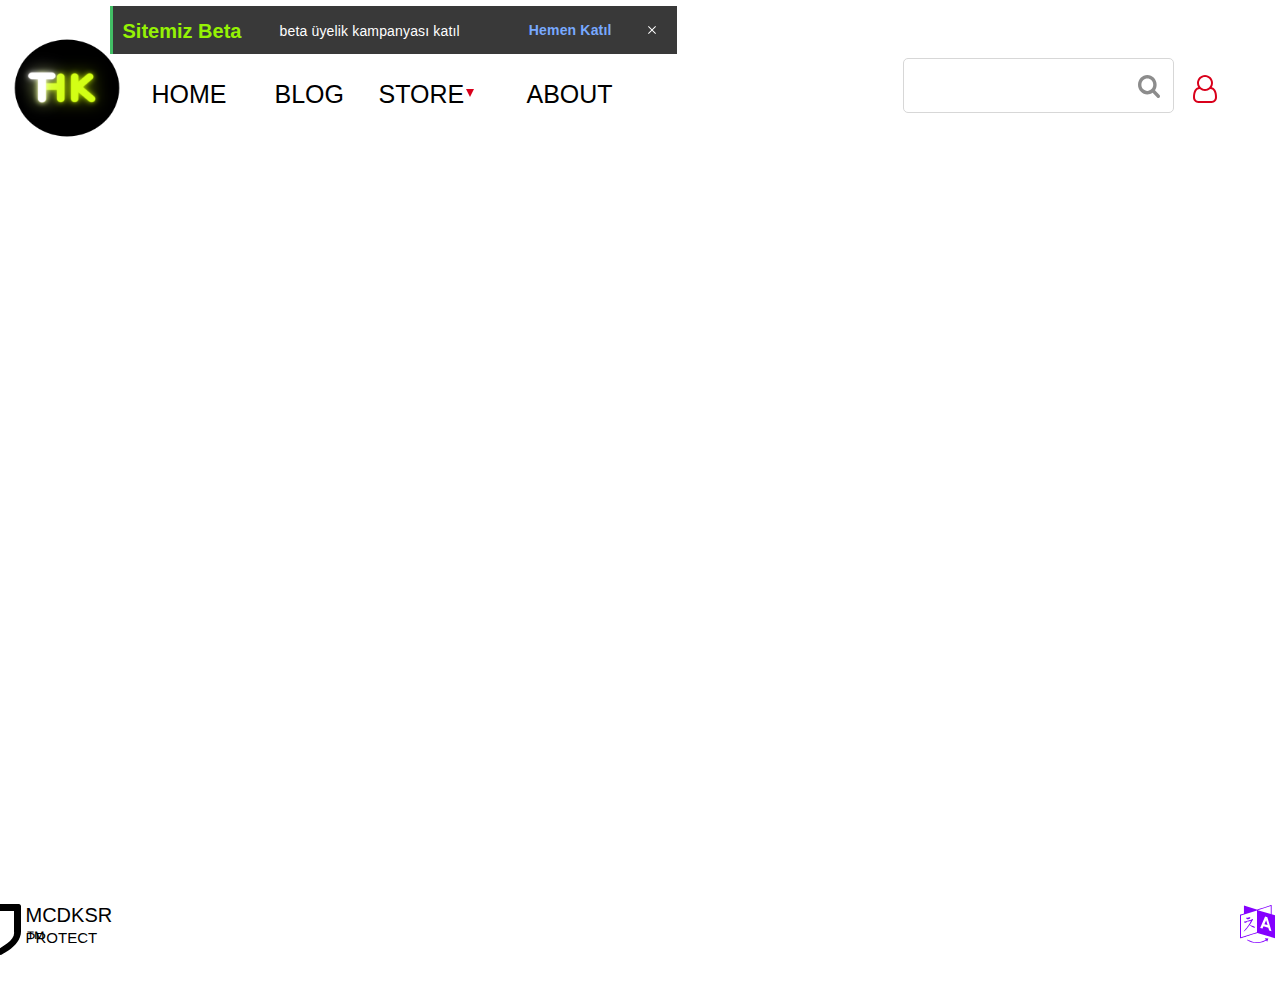
<file: index.html>
<!DOCTYPE html>
<html>
  <title>HomeKsr</title>
  <head>
    <meta http-equiv="X-UA-Compatible" content="IE=edge"/>
    <meta http-equiv="content-type" content="text/html; charset=utf-8"/>
    <link href="resources/css/axure_rp_page.css" type="text/css" rel="stylesheet"/>
    <link href="data/styles.css" type="text/css" rel="stylesheet"/>
    <link href="files/index/styles.css" type="text/css" rel="stylesheet"/>
    <script src="resources/scripts/jquery-3.2.1.min.js"></script>
    <script src="resources/scripts/axure/axQuery.js"></script>
    <script src="resources/scripts/axure/globals.js"></script>
    <script src="resources/scripts/axutils.js"></script>
    <script src="resources/scripts/axure/annotation.js"></script>
    <script src="resources/scripts/axure/axQuery.std.js"></script>
    <script src="resources/scripts/axure/doc.js"></script>
    <script src="resources/scripts/messagecenter.js"></script>
    <script src="resources/scripts/axure/events.js"></script>
    <script src="resources/scripts/axure/recording.js"></script>
    <script src="resources/scripts/axure/action.js"></script>
    <script src="resources/scripts/axure/expr.js"></script>
    <script src="resources/scripts/axure/geometry.js"></script>
    <script src="resources/scripts/axure/flyout.js"></script>
    <script src="resources/scripts/axure/model.js"></script>
    <script src="resources/scripts/axure/repeater.js"></script>
    <script src="resources/scripts/axure/sto.js"></script>
    <script src="resources/scripts/axure/utils.temp.js"></script>
    <script src="resources/scripts/axure/variables.js"></script>
    <script src="resources/scripts/axure/drag.js"></script>
    <script src="resources/scripts/axure/move.js"></script>
    <script src="resources/scripts/axure/visibility.js"></script>
    <script src="resources/scripts/axure/style.js"></script>
    <script src="resources/scripts/axure/adaptive.js"></script>
    <script src="resources/scripts/axure/tree.js"></script>
    <script src="resources/scripts/axure/init.temp.js"></script>
    <script src="resources/scripts/axure/legacy.js"></script>
    <script src="resources/scripts/axure/viewer.js"></script>
    <script src="resources/scripts/axure/math.js"></script>
    <script src="resources/scripts/axure/jquery.nicescroll.min.js"></script>
    <script src="data/document.js"></script>
    <script src="files/index/data.js"></script>
    <script type="text/javascript">
      $axure.utils.getTransparentGifPath = function() { return 'resources/images/transparent.gif'; };
      $axure.utils.getOtherPath = function() { return 'resources/Other.html'; };
      $axure.utils.getReloadPath = function() { return 'resources/reload.html'; };
    </script>
  </head>
  <body>
    <div id="base" class="">

      <!-- Unnamed (Shape) -->
      <div id="u0" class="ax_default shape">
        
        <div id="u0_text" class="text " style="display:none; visibility: hidden">
          <p></p>
        </div>
      </div>

      <!-- Navigation Bar (Group) -->
      <div id="u1" class="ax_default" data-label="Navigation Bar" data-left="-503" data-top="0" data-width="1389" data-height="955">

        <!-- Menu Bar (Rectangle) -->
        <div id="u2" class="ax_default shape" data-label="Menu Bar">
          <div id="u2_div" class=""></div>
          <div id="u2_text" class="text " style="display:none; visibility: hidden">
            <p></p>
          </div>
        </div>

        <!-- Logo (Image) -->
        <div id="u3" class="ax_default _mage1" data-label="Logo">
          <img id="u3_img" class="img " src="images/index/logo_u3.png"/>
          <div id="u3_text" class="text " style="display:none; visibility: hidden">
            <p></p>
          </div>
        </div>

        <!-- Unnamed (Rectangle) -->
        <div id="u4" class="ax_default heading_3">
          <div id="u4_div" class=""></div>
          <div id="u4_text" class="text ">
            <p><span>HOME</span></p>
          </div>
        </div>

        <!-- Unnamed (Rectangle) -->
        <div id="u5" class="ax_default heading_3">
          <div id="u5_div" class=""></div>
          <div id="u5_text" class="text ">
            <p><span>BLOG</span></p>
          </div>
        </div>

        <!-- Dropdown Menu Item (Group) -->
        <div id="u6" class="ax_default" data-label="Dropdown Menu Item" data-left="-96" data-top="80" data-width="130" data-height="27">

          <!-- Menu Carat (Triangle) -->
          <div id="u7" class="ax_default flow_shape" data-label="Menu Carat">
            <img id="u7_img" class="img " src="images/index/menu_carat_u7.svg"/>
            <div id="u7_text" class="text " style="display:none; visibility: hidden">
              <p></p>
            </div>
          </div>

          <!-- Unnamed (Rectangle) -->
          <div id="u8" class="ax_default heading_3">
            <div id="u8_div" class=""></div>
            <div id="u8_text" class="text ">
              <p><span>STORE&nbsp; </span></p>
            </div>
          </div>

          <!-- Sub Menu (Dynamic Panel) -->
          <div id="u9" class="ax_default ax_default_hidden" data-label="Sub Menu" style="display:none; visibility: hidden">
            <div id="u9_state0" class="panel_state" data-label="State1" style="">
              <div id="u9_state0_content" class="panel_state_content">

                <!-- Unnamed (Rectangle) -->
                <div id="u10" class="ax_default heading_3">
                  <div id="u10_div" class=""></div>
                  <div id="u10_text" class="text ">
                    <p><span>İTEM 5</span></p>
                  </div>
                </div>

                <!-- Unnamed (Rectangle) -->
                <div id="u11" class="ax_default heading_3">
                  <div id="u11_div" class=""></div>
                  <div id="u11_text" class="text ">
                    <p><span>İtem 4</span></p>
                  </div>
                </div>

                <!-- Unnamed (Rectangle) -->
                <div id="u12" class="ax_default heading_3">
                  <div id="u12_div" class=""></div>
                  <div id="u12_text" class="text ">
                    <p><span>İTEM 3</span></p>
                  </div>
                </div>

                <!-- Unnamed (Rectangle) -->
                <div id="u13" class="ax_default heading_3">
                  <div id="u13_div" class=""></div>
                  <div id="u13_text" class="text ">
                    <p><span>İTEM 2</span></p>
                  </div>
                </div>

                <!-- Unnamed (Rectangle) -->
                <div id="u14" class="ax_default heading_3">
                  <div id="u14_div" class=""></div>
                  <div id="u14_text" class="text ">
                    <p><span>iTEM</span></p>
                  </div>
                </div>
              </div>
            </div>
          </div>

          <!-- Transtle (Dynamic Panel) -->
          <div id="u15" class="ax_default ax_default_hidden" data-label="Transtle" style="display:none; visibility: hidden">
            <div id="u15_state0" class="panel_state" data-label="State1" style="">
              <div id="u15_state0_content" class="panel_state_content">

                <!-- Unnamed (Image) -->
                <div id="u16" class="ax_default _mage">
                  <img id="u16_img" class="img " src="images/index/u16.png"/>
                  <div id="u16_text" class="text " style="display:none; visibility: hidden">
                    <p></p>
                  </div>
                </div>

                <!-- Unnamed (Rectangle) -->
                <div id="u17" class="ax_default heading_1">
                  <div id="u17_div" class=""></div>
                  <div id="u17_text" class="text ">
                    <p><span>TR</span></p>
                  </div>
                </div>
              </div>
            </div>
          </div>
        </div>

        <!-- Unnamed (Rectangle) -->
        <div id="u18" class="ax_default heading_3">
          <div id="u18_div" class=""></div>
          <div id="u18_text" class="text ">
            <p><span>ABOUT</span></p>
          </div>
        </div>

        <!-- Unnamed (Rectangle) -->
        <div id="u19" class="ax_default heading_3">
          <div id="u19_div" class=""></div>
          <div id="u19_text" class="text ">
            <p><span>MCDKSR ™</span></p>
          </div>
        </div>

        <!-- Search Input (Text Field) -->
        <div id="u20" class="ax_default text_field" data-label="Search Input">
          <div id="u20_div" class=""></div>
          <input id="u20_input" type="text" value="" class="u20_input"/>
        </div>

        <!-- Search Icon (Shape) -->
        <div id="u21" class="ax_default _con" data-label="Search Icon">
          <img id="u21_img" class="img " src="images/index/search__con_u21.svg"/>
          <div id="u21_text" class="text " style="display:none; visibility: hidden">
            <p></p>
          </div>
        </div>

        <!-- Account Icon (Shape) -->
        <div id="u22" class="ax_default _con" data-label="Account Icon">
          <img id="u22_img" class="img " src="images/index/account__con_u22.svg"/>
          <div id="u22_text" class="text " style="display:none; visibility: hidden">
            <p></p>
          </div>
        </div>

        <!-- Unnamed (Vertical Line) -->
        <div id="u23" class="ax_default line">
          <img id="u23_img" class="img " src="images/index/u23.svg"/>
          <div id="u23_text" class="text " style="display:none; visibility: hidden">
            <p></p>
          </div>
        </div>

        <!-- Unnamed (Vertical Line) -->
        <div id="u24" class="ax_default line">
          <img id="u24_img" class="img " src="images/index/u23.svg"/>
          <div id="u24_text" class="text " style="display:none; visibility: hidden">
            <p></p>
          </div>
        </div>

        <!-- Unnamed (Rectangle) -->
        <div id="u25" class="ax_default label">
          <div id="u25_div" class=""></div>
          <div id="u25_text" class="text ">
            <p><span>Info</span></p>
          </div>
        </div>

        <!-- Unnamed (Shape) -->
        <div id="u26" class="ax_default _con">
          <img id="u26_img" class="img " src="images/index/u26.svg"/>
          <div id="u26_text" class="text " style="display:none; visibility: hidden">
            <p></p>
          </div>
        </div>

        <!-- Unnamed (Rectangle) -->
        <div id="u27" class="ax_default heading_3">
          <div id="u27_div" class=""></div>
          <div id="u27_text" class="text ">
            <p><span>PROTECT</span></p>
          </div>
        </div>

        <!-- Transtle (Shape) -->
        <div id="u28" class="ax_default _con" data-label="Transtle">
          <img id="u28_img" class="img " src="images/index/transtle_u28.svg"/>
          <div id="u28_text" class="text " style="display:none; visibility: hidden">
            <p></p>
          </div>
        </div>

        <!-- İSİMSİZ (Rectangle) -->
        <div id="u29" class="ax_default heading_1" data-label="İSİMSİZ">
          <div id="u29_div" class=""></div>
          <div id="u29_text" class="text ">
            <p></p><p></p>
          </div>
        </div>
      </div>

      <!-- succes (Group) -->
      <div id="u30" class="ax_default" data-label="succes" data-left="-365" data-top="6" data-width="567" data-height="48">

        <!-- background (Rectangle) -->
        <div id="u31" class="ax_default c_notif_bg_suc_hc" data-label="background">
          <div id="u31_div" class=""></div>
          <div id="u31_text" class="text " style="display:none; visibility: hidden">
            <p></p>
          </div>
        </div>

        <!-- Unnamed (m spacing-04 12px) -->

        <!-- Unnamed (Rectangle) -->
        <div id="u33" class="ax_default c_spacer_num_sm">
          <div id="u33_div" class=""></div>
          <div id="u33_text" class="text ">
            <p><span>12</span></p>
          </div>
        </div>
        <div id="u32" style="display:none; visibility:hidden;"></div>

        <!-- btn close (m btn close notif HC) -->

        <!-- btn close (Group) -->
        <div id="u35" class="ax_default" data-label="btn close" data-left="153" data-top="6" data-width="48" data-height="48">

          <!-- button shape (Rectangle) -->
          <div id="u36" class="ax_default c_spacer" data-label="button shape">
            <div id="u36_div" class=""></div>
            <div id="u36_text" class="text " style="display:none; visibility: hidden">
              <p></p>
            </div>
          </div>

          <!-- icon (Group) -->
          <div id="u37" class="ax_default" data-label="icon" data-left="169" data-top="22" data-width="16" data-height="16">

            <!-- icon size (Rectangle) -->
            <div id="u38" class="ax_default c_spacer" data-label="icon size">
              <div id="u38_div" class=""></div>
              <div id="u38_text" class="text " style="display:none; visibility: hidden">
                <p></p>
              </div>
            </div>

            <!-- icon path (Shape) -->
            <div id="u39" class="ax_default c__inverse-01" data-label="icon path">
              <img id="u39_img" class="img " src="images/index/icon_path_u39.svg"/>
              <div id="u39_text" class="text " style="display:none; visibility: hidden">
                <p></p>
              </div>
            </div>
          </div>
        </div>
        <div id="u34" style="display:none; visibility:hidden;"></div>

        <!-- btn action (Rectangle) -->
        <div id="u40" class="ax_default c_btn_notif_hc" data-label="btn action">
          <img id="u40_img" class="img " src="images/index/btn_action_u40.svg"/>
          <div id="u40_text" class="text ">
            <p><span>Hemen Katıl</span></p>
          </div>
        </div>

        <!-- subtitle (Rectangle) -->
        <div id="u41" class="ax_default c_notif_subtitle_hc" data-label="subtitle">
          <div id="u41_div" class=""></div>
          <div id="u41_text" class="text ">
            <p><span>beta üyelik kampanyası katıl</span></p>
          </div>
        </div>

        <!-- title (Rectangle) -->
        <div id="u42" class="ax_default c_notif_title_hc" data-label="title">
          <div id="u42_div" class=""></div>
          <div id="u42_text" class="text ">
            <p><span style="color:#95F204;">Sitemiz Beta</span><span> </span></p>
          </div>
        </div>
      </div>
    </div>
    <style>
      body{
        overflow-x: hidden;
      }
       
    </style>
    <script src="resources/scripts/axure/ios.js"></script>
  </body>
</html>
</file>
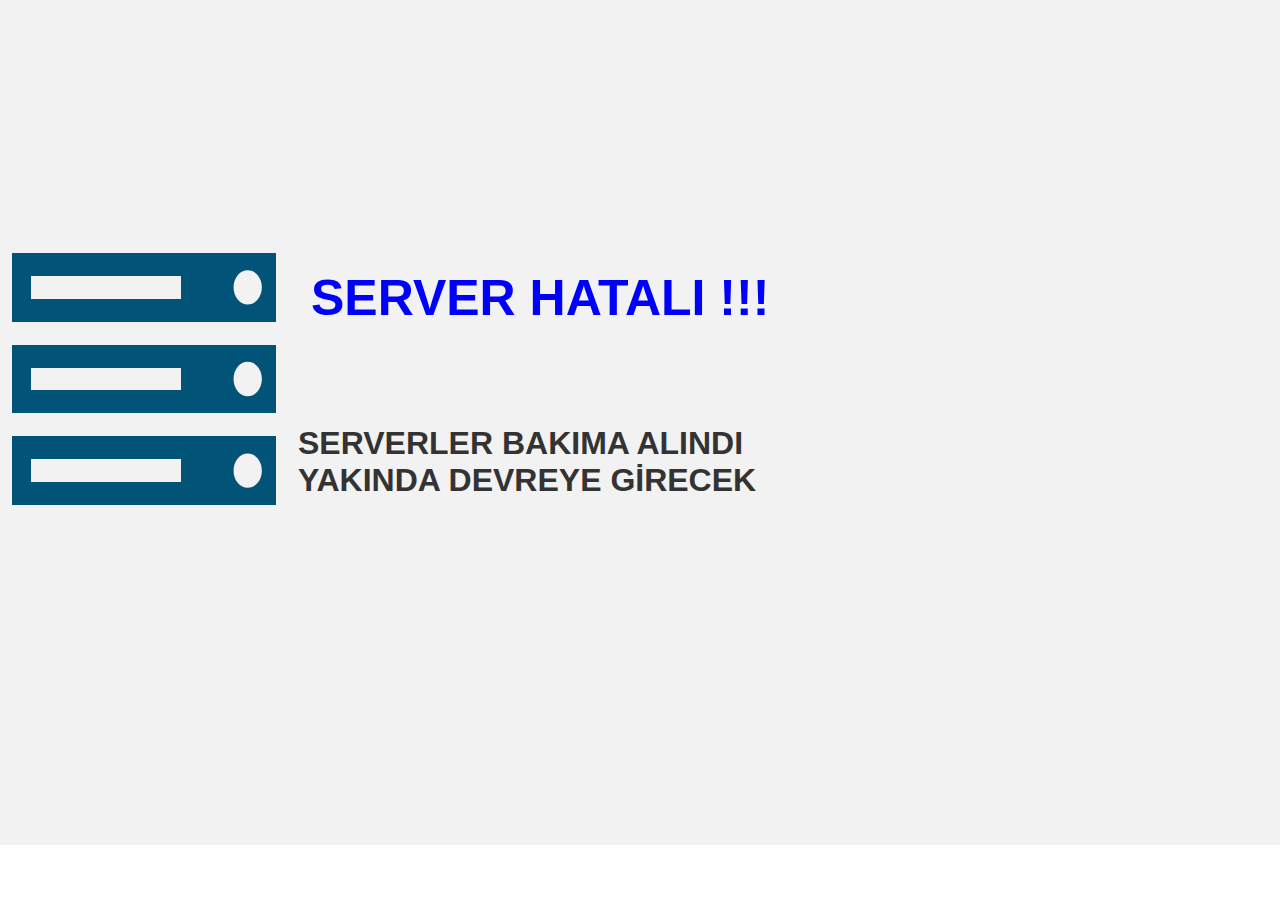
<file: beta.html>
﻿<!DOCTYPE html>
<html>
  <head>
    <title>beta</title>
    <meta http-equiv="X-UA-Compatible" content="IE=edge"/>
    <meta http-equiv="content-type" content="text/html; charset=utf-8"/>
    <link href="resources/css/axure_rp_page.css" type="text/css" rel="stylesheet"/>
    <link href="data/styles.css" type="text/css" rel="stylesheet"/>
    <link href="files/beta/styles.css" type="text/css" rel="stylesheet"/>
    <script src="resources/scripts/jquery-3.2.1.min.js"></script>
    <script src="resources/scripts/axure/axQuery.js"></script>
    <script src="resources/scripts/axure/globals.js"></script>
    <script src="resources/scripts/axutils.js"></script>
    <script src="resources/scripts/axure/annotation.js"></script>
    <script src="resources/scripts/axure/axQuery.std.js"></script>
    <script src="resources/scripts/axure/doc.js"></script>
    <script src="resources/scripts/messagecenter.js"></script>
    <script src="resources/scripts/axure/events.js"></script>
    <script src="resources/scripts/axure/recording.js"></script>
    <script src="resources/scripts/axure/action.js"></script>
    <script src="resources/scripts/axure/expr.js"></script>
    <script src="resources/scripts/axure/geometry.js"></script>
    <script src="resources/scripts/axure/flyout.js"></script>
    <script src="resources/scripts/axure/model.js"></script>
    <script src="resources/scripts/axure/repeater.js"></script>
    <script src="resources/scripts/axure/sto.js"></script>
    <script src="resources/scripts/axure/utils.temp.js"></script>
    <script src="resources/scripts/axure/variables.js"></script>
    <script src="resources/scripts/axure/drag.js"></script>
    <script src="resources/scripts/axure/move.js"></script>
    <script src="resources/scripts/axure/visibility.js"></script>
    <script src="resources/scripts/axure/style.js"></script>
    <script src="resources/scripts/axure/adaptive.js"></script>
    <script src="resources/scripts/axure/tree.js"></script>
    <script src="resources/scripts/axure/init.temp.js"></script>
    <script src="resources/scripts/axure/legacy.js"></script>
    <script src="resources/scripts/axure/viewer.js"></script>
    <script src="resources/scripts/axure/math.js"></script>
    <script src="resources/scripts/axure/jquery.nicescroll.min.js"></script>
    <script src="data/document.js"></script>
    <script src="files/beta/data.js"></script>
    <script type="text/javascript">
      $axure.utils.getTransparentGifPath = function() { return 'resources/images/transparent.gif'; };
      $axure.utils.getOtherPath = function() { return 'resources/Other.html'; };
      $axure.utils.getReloadPath = function() { return 'resources/reload.html'; };
    </script>
  </head>
  <body>
    <div id="base" class="">

      <!-- Unnamed (Rectangle) -->
      <div id="u0" class="ax_default box_2">
        <div id="u0_div" class=""></div>
        <div id="u0_text" class="text " style="display:none; visibility: hidden">
          <p></p>
        </div>
      </div>

      <!-- Unnamed (Shape) -->
      <div id="u1" class="ax_default _con">
        <img id="u1_img" class="img " src="images/beta/u1.svg"/>
        <div id="u1_text" class="text " style="display:none; visibility: hidden">
          <p></p>
        </div>
      </div>

      <!-- Unnamed (Rectangle) -->
      <div id="u2" class="ax_default heading_1">
        <div id="u2_div" class=""></div>
        <div id="u2_text" class="text ">
          <p><span>SERVER HATALI !!!</span></p>
        </div>
      </div>

      <!-- Unnamed (Rectangle) -->
      <div id="u3" class="ax_default heading_1">
        <div id="u3_div" class=""></div>
        <div id="u3_text" class="text ">
          <p><span>SERVERLER BAKIMA ALINDI</span></p><p><span>YAKINDA DEVREYE GİRECEK</span></p><p><span><br></span></p>
        </div>
      </div>
    </div>
    <script src="resources/scripts/axure/ios.js"></script>
  </body>
</html>
</file>
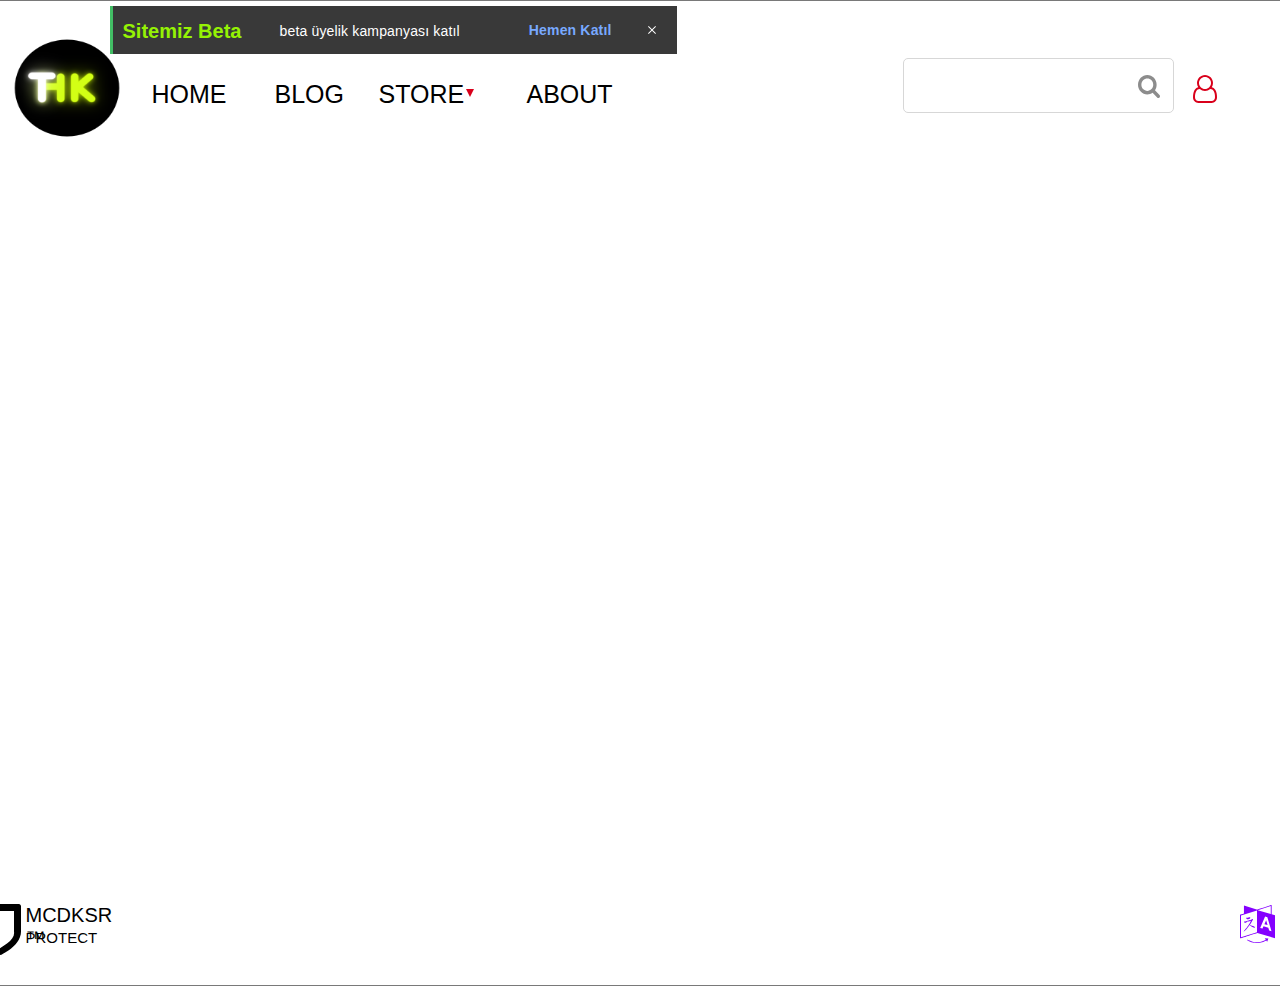
<file: indesx.html>
<!DOCTYPE html>
<html>
  <head>
    <title>index</title>
    <meta http-equiv="X-UA-Compatible" content="IE=edge"/>
    <meta http-equiv="content-type" content="text/html; charset=utf-8"/>
    <link href="resources/css/axure_rp_page.css" type="text/css" rel="stylesheet"/>
    <link href="data/styles.css" type="text/css" rel="stylesheet"/>
    <link href="files/index/styles.css" type="text/css" rel="stylesheet"/>
    <script src="resources/scripts/jquery-3.2.1.min.js"></script>
    <script src="resources/scripts/axure/axQuery.js"></script>
    <script src="resources/scripts/axure/globals.js"></script>
    <script src="resources/scripts/axutils.js"></script>
    <script src="resources/scripts/axure/annotation.js"></script>
    <script src="resources/scripts/axure/axQuery.std.js"></script>
    <script src="resources/scripts/axure/doc.js"></script>
    <script src="resources/scripts/messagecenter.js"></script>
    <script src="resources/scripts/axure/events.js"></script>
    <script src="resources/scripts/axure/recording.js"></script>
    <script src="resources/scripts/axure/action.js"></script>
    <script src="resources/scripts/axure/expr.js"></script>
    <script src="resources/scripts/axure/geometry.js"></script>
    <script src="resources/scripts/axure/flyout.js"></script>
    <script src="resources/scripts/axure/model.js"></script>
    <script src="resources/scripts/axure/repeater.js"></script>
    <script src="resources/scripts/axure/sto.js"></script>
    <script src="resources/scripts/axure/utils.temp.js"></script>
    <script src="resources/scripts/axure/variables.js"></script>
    <script src="resources/scripts/axure/drag.js"></script>
    <script src="resources/scripts/axure/move.js"></script>
    <script src="resources/scripts/axure/visibility.js"></script>
    <script src="resources/scripts/axure/style.js"></script>
    <script src="resources/scripts/axure/adaptive.js"></script>
    <script src="resources/scripts/axure/tree.js"></script>
    <script src="resources/scripts/axure/init.temp.js"></script>
    <script src="resources/scripts/axure/legacy.js"></script>
    <script src="resources/scripts/axure/viewer.js"></script>
    <script src="resources/scripts/axure/math.js"></script>
    <script src="resources/scripts/axure/jquery.nicescroll.min.js"></script>
    <script src="data/document.js"></script>
    <script src="files/index/data.js"></script>
    <script type="text/javascript">
      $axure.utils.getTransparentGifPath = function() { return 'resources/images/transparent.gif'; };
      $axure.utils.getOtherPath = function() { return 'resources/Other.html'; };
      $axure.utils.getReloadPath = function() { return 'resources/reload.html'; };
    </script>
  </head>
  <body>
    <div id="base" class="">

      <!-- Unnamed (Shape) -->
      <div id="u0" class="ax_default shape">
        <img id="u0_img" class="img " src="images/index/u0.svg"/>
        <div id="u0_text" class="text " style="display:none; visibility: hidden">
          <p></p>
        </div>
      </div>

      <!-- Navigation Bar (Group) -->
      <div id="u1" class="ax_default" data-label="Navigation Bar" data-left="-503" data-top="0" data-width="1389" data-height="955">

        <!-- Menu Bar (Rectangle) -->
        <div id="u2" class="ax_default shape" data-label="Menu Bar">
          <div id="u2_div" class=""></div>
          <div id="u2_text" class="text " style="display:none; visibility: hidden">
            <p></p>
          </div>
        </div>

        <!-- Logo (Image) -->
        <div id="u3" class="ax_default _mage1" data-label="Logo">
          <img id="u3_img" class="img " src="images/index/logo_u3.png"/>
          <div id="u3_text" class="text " style="display:none; visibility: hidden">
            <p></p>
          </div>
        </div>

        <!-- Unnamed (Rectangle) -->
        <div id="u4" class="ax_default heading_3">
          <div id="u4_div" class=""></div>
          <div id="u4_text" class="text ">
            <p><span>HOME</span></p>
          </div>
        </div>

        <!-- Unnamed (Rectangle) -->
        <div id="u5" class="ax_default heading_3">
          <div id="u5_div" class=""></div>
          <div id="u5_text" class="text ">
            <p><span>BLOG</span></p>
          </div>
        </div>

        <!-- Dropdown Menu Item (Group) -->
        <div id="u6" class="ax_default" data-label="Dropdown Menu Item" data-left="-96" data-top="80" data-width="130" data-height="27">

          <!-- Menu Carat (Triangle) -->
          <div id="u7" class="ax_default flow_shape" data-label="Menu Carat">
            <img id="u7_img" class="img " src="images/index/menu_carat_u7.svg"/>
            <div id="u7_text" class="text " style="display:none; visibility: hidden">
              <p></p>
            </div>
          </div>

          <!-- Unnamed (Rectangle) -->
          <div id="u8" class="ax_default heading_3">
            <div id="u8_div" class=""></div>
            <div id="u8_text" class="text ">
              <p><span>STORE&nbsp; </span></p>
            </div>
          </div>

          <!-- Sub Menu (Dynamic Panel) -->
          <div id="u9" class="ax_default ax_default_hidden" data-label="Sub Menu" style="display:none; visibility: hidden">
            <div id="u9_state0" class="panel_state" data-label="State1" style="">
              <div id="u9_state0_content" class="panel_state_content">

                <!-- Unnamed (Rectangle) -->
                <div id="u10" class="ax_default heading_3">
                  <div id="u10_div" class=""></div>
                  <div id="u10_text" class="text ">
                    <p><span>İTEM 5</span></p>
                  </div>
                </div>

                <!-- Unnamed (Rectangle) -->
                <div id="u11" class="ax_default heading_3">
                  <div id="u11_div" class=""></div>
                  <div id="u11_text" class="text ">
                    <p><span>İtem 4</span></p>
                  </div>
                </div>

                <!-- Unnamed (Rectangle) -->
                <div id="u12" class="ax_default heading_3">
                  <div id="u12_div" class=""></div>
                  <div id="u12_text" class="text ">
                    <p><span>İTEM 3</span></p>
                  </div>
                </div>

                <!-- Unnamed (Rectangle) -->
                <div id="u13" class="ax_default heading_3">
                  <div id="u13_div" class=""></div>
                  <div id="u13_text" class="text ">
                    <p><span>İTEM 2</span></p>
                  </div>
                </div>

                <!-- Unnamed (Rectangle) -->
                <div id="u14" class="ax_default heading_3">
                  <div id="u14_div" class=""></div>
                  <div id="u14_text" class="text ">
                    <p><span>iTEM</span></p>
                  </div>
                </div>
              </div>
            </div>
          </div>

          <!-- Transtle (Dynamic Panel) -->
          <div id="u15" class="ax_default ax_default_hidden" data-label="Transtle" style="display:none; visibility: hidden">
            <div id="u15_state0" class="panel_state" data-label="State1" style="">
              <div id="u15_state0_content" class="panel_state_content">

                <!-- Unnamed (Image) -->
                <div id="u16" class="ax_default _mage">
                  <img id="u16_img" class="img " src="images/index/u16.png"/>
                  <div id="u16_text" class="text " style="display:none; visibility: hidden">
                    <p></p>
                  </div>
                </div>

                <!-- Unnamed (Rectangle) -->
                <div id="u17" class="ax_default heading_1">
                  <div id="u17_div" class=""></div>
                  <div id="u17_text" class="text ">
                    <p><span>TR</span></p>
                  </div>
                </div>
              </div>
            </div>
          </div>
        </div>

        <!-- Unnamed (Rectangle) -->
        <div id="u18" class="ax_default heading_3">
          <div id="u18_div" class=""></div>
          <div id="u18_text" class="text ">
            <p><span>ABOUT</span></p>
          </div>
        </div>

        <!-- Unnamed (Rectangle) -->
        <div id="u19" class="ax_default heading_3">
          <div id="u19_div" class=""></div>
          <div id="u19_text" class="text ">
            <p><span>MCDKSR ™</span></p>
          </div>
        </div>

        <!-- Search Input (Text Field) -->
        <div id="u20" class="ax_default text_field" data-label="Search Input">
          <div id="u20_div" class=""></div>
          <input id="u20_input" type="text" value="" class="u20_input"/>
        </div>

        <!-- Search Icon (Shape) -->
        <div id="u21" class="ax_default _con" data-label="Search Icon">
          <img id="u21_img" class="img " src="images/index/search__con_u21.svg"/>
          <div id="u21_text" class="text " style="display:none; visibility: hidden">
            <p></p>
          </div>
        </div>

        <!-- Account Icon (Shape) -->
        <div id="u22" class="ax_default _con" data-label="Account Icon">
          <img id="u22_img" class="img " src="images/index/account__con_u22.svg"/>
          <div id="u22_text" class="text " style="display:none; visibility: hidden">
            <p></p>
          </div>
        </div>

        <!-- Unnamed (Vertical Line) -->
        <div id="u23" class="ax_default line">
          <img id="u23_img" class="img " src="images/index/u23.svg"/>
          <div id="u23_text" class="text " style="display:none; visibility: hidden">
            <p></p>
          </div>
        </div>

        <!-- Unnamed (Vertical Line) -->
        <div id="u24" class="ax_default line">
          <img id="u24_img" class="img " src="images/index/u23.svg"/>
          <div id="u24_text" class="text " style="display:none; visibility: hidden">
            <p></p>
          </div>
        </div>

        <!-- Unnamed (Rectangle) -->
        <div id="u25" class="ax_default label">
          <div id="u25_div" class=""></div>
          <div id="u25_text" class="text ">
            <p><span>Info</span></p>
          </div>
        </div>

        <!-- Unnamed (Shape) -->
        <div id="u26" class="ax_default _con">
          <img id="u26_img" class="img " src="images/index/u26.svg"/>
          <div id="u26_text" class="text " style="display:none; visibility: hidden">
            <p></p>
          </div>
        </div>

        <!-- Unnamed (Rectangle) -->
        <div id="u27" class="ax_default heading_3">
          <div id="u27_div" class=""></div>
          <div id="u27_text" class="text ">
            <p><span>PROTECT</span></p>
          </div>
        </div>

        <!-- Transtle (Shape) -->
        <div id="u28" class="ax_default _con" data-label="Transtle">
          <img id="u28_img" class="img " src="images/index/transtle_u28.svg"/>
          <div id="u28_text" class="text " style="display:none; visibility: hidden">
            <p></p>
          </div>
        </div>

        <!-- İSİMSİZ (Rectangle) -->
        <div id="u29" class="ax_default heading_1" data-label="İSİMSİZ">
          <div id="u29_div" class=""></div>
          <div id="u29_text" class="text ">
            <p></p><p></p>
          </div>
        </div>
      </div>

      <!-- succes (Group) -->
      <div id="u30" class="ax_default" data-label="succes" data-left="-365" data-top="6" data-width="567" data-height="48">

        <!-- background (Rectangle) -->
        <div id="u31" class="ax_default c_notif_bg_suc_hc" data-label="background">
          <div id="u31_div" class=""></div>
          <div id="u31_text" class="text " style="display:none; visibility: hidden">
            <p></p>
          </div>
        </div>

        <!-- Unnamed (m spacing-04 12px) -->

        <!-- Unnamed (Rectangle) -->
        <div id="u33" class="ax_default c_spacer_num_sm">
          <div id="u33_div" class=""></div>
          <div id="u33_text" class="text ">
            <p><span>12</span></p>
          </div>
        </div>
        <div id="u32" style="display:none; visibility:hidden;"></div>

        <!-- btn close (m btn close notif HC) -->

        <!-- btn close (Group) -->
        <div id="u35" class="ax_default" data-label="btn close" data-left="153" data-top="6" data-width="48" data-height="48">

          <!-- button shape (Rectangle) -->
          <div id="u36" class="ax_default c_spacer" data-label="button shape">
            <div id="u36_div" class=""></div>
            <div id="u36_text" class="text " style="display:none; visibility: hidden">
              <p></p>
            </div>
          </div>

          <!-- icon (Group) -->
          <div id="u37" class="ax_default" data-label="icon" data-left="169" data-top="22" data-width="16" data-height="16">

            <!-- icon size (Rectangle) -->
            <div id="u38" class="ax_default c_spacer" data-label="icon size">
              <div id="u38_div" class=""></div>
              <div id="u38_text" class="text " style="display:none; visibility: hidden">
                <p></p>
              </div>
            </div>

            <!-- icon path (Shape) -->
            <div id="u39" class="ax_default c__inverse-01" data-label="icon path">
              <img id="u39_img" class="img " src="images/index/icon_path_u39.svg"/>
              <div id="u39_text" class="text " style="display:none; visibility: hidden">
                <p></p>
              </div>
            </div>
          </div>
        </div>
        <div id="u34" style="display:none; visibility:hidden;"></div>

        <!-- btn action (Rectangle) -->
        <div id="u40" class="ax_default c_btn_notif_hc" data-label="btn action">
          <img id="u40_img" class="img " src="images/index/btn_action_u40.svg"/>
          <div id="u40_text" class="text ">
            <p><span>Hemen Katıl</span></p>
          </div>
        </div>

        <!-- subtitle (Rectangle) -->
        <div id="u41" class="ax_default c_notif_subtitle_hc" data-label="subtitle">
          <div id="u41_div" class=""></div>
          <div id="u41_text" class="text ">
            <p><span>beta üyelik kampanyası katıl</span></p>
          </div>
        </div>

        <!-- title (Rectangle) -->
        <div id="u42" class="ax_default c_notif_title_hc" data-label="title">
          <div id="u42_div" class=""></div>
          <div id="u42_text" class="text ">
            <p><span style="color:#95F204;">Sitemiz Beta</span><span> </span></p>
          </div>
        </div>
      </div>
    </div>
    <style>
      body{
        overflow-x: hidden;
      }
       
    </style>
    <script src="resources/scripts/axure/ios.js"></script>
  </body>
</html>
</file>
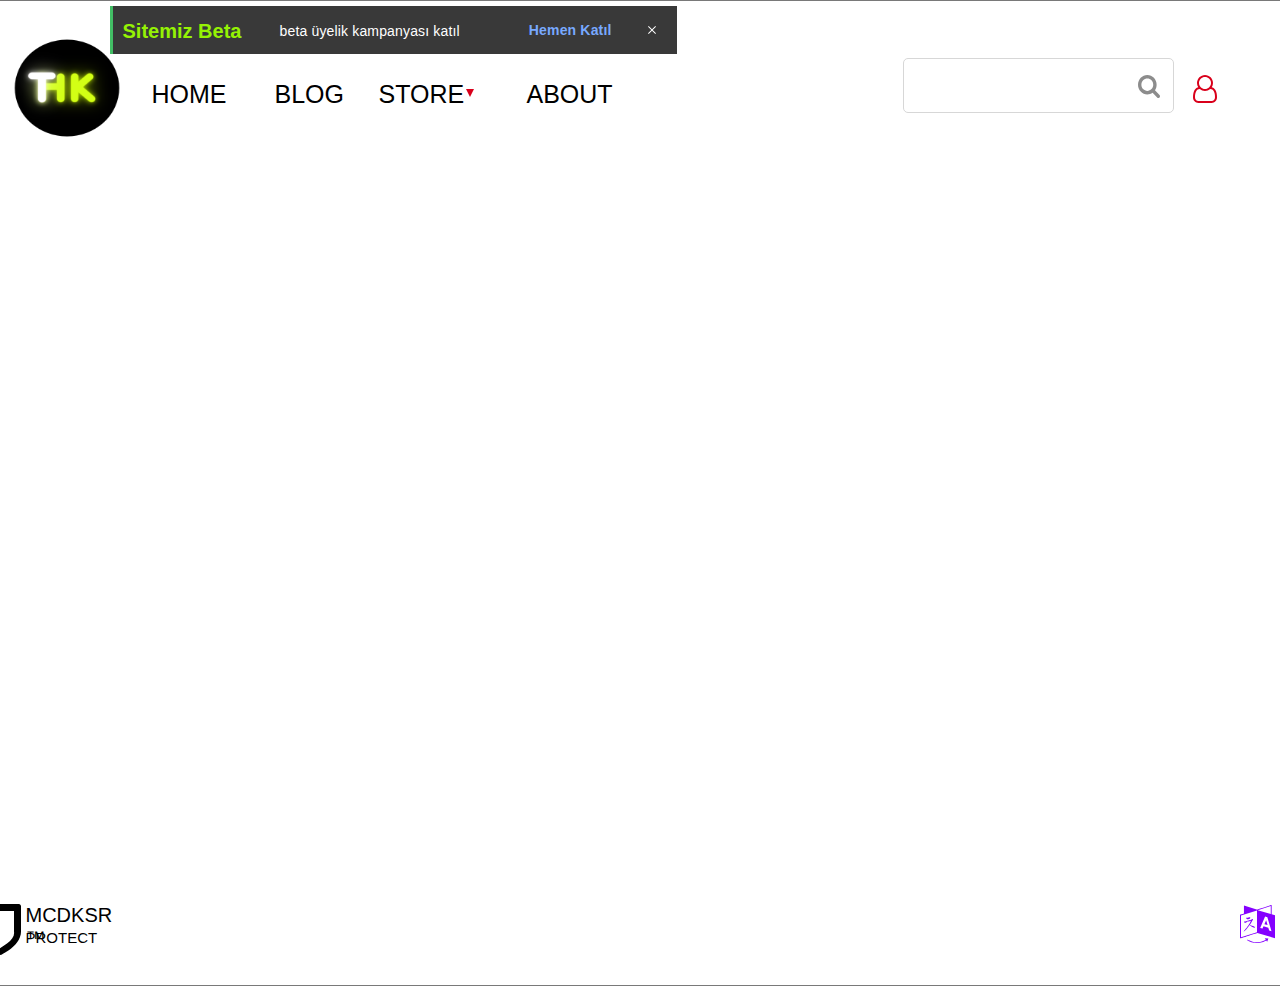
<file: indeWSx.html>
<!DOCTYPE html>
<html>
  <head>
    <title>HOMEKSR</title>
    <meta http-equiv="X-UA-Compatible" content="IE=edge"/>
    <meta http-equiv="content-type" content="text/html; charset=utf-8"/>
    <link href="resources/css/axure_rp_page.css" type="text/css" rel="stylesheet"/>
    <link href="data/styles.css" type="text/css" rel="stylesheet"/>
    <link href="files/index/styles.css" type="text/css" rel="stylesheet"/>
    <script src="resources/scripts/jquery-3.2.1.min.js"></script>
    <script src="resources/scripts/axure/axQuery.js"></script>
    <script src="resources/scripts/axure/globals.js"></script>
    <script src="resources/scripts/axutils.js"></script>
    <script src="resources/scripts/axure/annotation.js"></script>
    <script src="resources/scripts/axure/axQuery.std.js"></script>
    <script src="resources/scripts/axure/doc.js"></script>
    <script src="resources/scripts/messagecenter.js"></script>
    <script src="resources/scripts/axure/events.js"></script>
    <script src="resources/scripts/axure/recording.js"></script>
    <script src="resources/scripts/axure/action.js"></script>
    <script src="resources/scripts/axure/expr.js"></script>
    <script src="resources/scripts/axure/geometry.js"></script>
    <script src="resources/scripts/axure/flyout.js"></script>
    <script src="resources/scripts/axure/model.js"></script>
    <script src="resources/scripts/axure/repeater.js"></script>
    <script src="resources/scripts/axure/sto.js"></script>
    <script src="resources/scripts/axure/utils.temp.js"></script>
    <script src="resources/scripts/axure/variables.js"></script>
    <script src="resources/scripts/axure/drag.js"></script>
    <script src="resources/scripts/axure/move.js"></script>
    <script src="resources/scripts/axure/visibility.js"></script>
    <script src="resources/scripts/axure/style.js"></script>
    <script src="resources/scripts/axure/adaptive.js"></script>
    <script src="resources/scripts/axure/tree.js"></script>
    <script src="resources/scripts/axure/init.temp.js"></script>
    <script src="resources/scripts/axure/legacy.js"></script>
    <script src="resources/scripts/axure/viewer.js"></script>
    <script src="resources/scripts/axure/math.js"></script>
    <script src="resources/scripts/axure/jquery.nicescroll.min.js"></script>
    <script src="data/document.js"></script>
    <script src="files/index/data.js"></script>
    <script type="text/javascript">
      $axure.utils.getTransparentGifPath = function() { return 'resources/images/transparent.gif'; };
      $axure.utils.getOtherPath = function() { return 'resources/Other.html'; };
      $axure.utils.getReloadPath = function() { return 'resources/reload.html'; };
    </script>
  </head>
  <body>
    <div id="base" class="">

      <!-- Unnamed (Shape) -->
      <div id="u0" class="ax_default shape">
        <img id="u0_img" class="img " src="images/index/u0.svg"/>
        <div id="u0_text" class="text " style="display:none; visibility: hidden">
          <p></p>
        </div>
      </div>

      <!-- Navigation Bar (Group) -->
      <div id="u1" class="ax_default" data-label="Navigation Bar" data-left="-503" data-top="0" data-width="1389" data-height="955">

        <!-- Menu Bar (Rectangle) -->
        <div id="u2" class="ax_default shape" data-label="Menu Bar">
          <div id="u2_div" class=""></div>
          <div id="u2_text" class="text " style="display:none; visibility: hidden">
            <p></p>
          </div>
        </div>

        <!-- Logo (Image) -->
        <div id="u3" class="ax_default _mage1" data-label="Logo">
          <img id="u3_img" class="img " src="images/index/logo_u3.png"/>
          <div id="u3_text" class="text " style="display:none; visibility: hidden">
            <p></p>
          </div>
        </div>

        <!-- Unnamed (Rectangle) -->
        <div id="u4" class="ax_default heading_3">
          <div id="u4_div" class=""></div>
          <div id="u4_text" class="text ">
            <p><span>HOME</span></p>
          </div>
        </div>

        <!-- Unnamed (Rectangle) -->
        <div id="u5" class="ax_default heading_3">
          <div id="u5_div" class=""></div>
          <div id="u5_text" class="text ">
            <p><span>BLOG</span></p>
          </div>
        </div>

        <!-- Dropdown Menu Item (Group) -->
        <div id="u6" class="ax_default" data-label="Dropdown Menu Item" data-left="-96" data-top="80" data-width="130" data-height="27">

          <!-- Menu Carat (Triangle) -->
          <div id="u7" class="ax_default flow_shape" data-label="Menu Carat">
            <img id="u7_img" class="img " src="images/index/menu_carat_u7.svg"/>
            <div id="u7_text" class="text " style="display:none; visibility: hidden">
              <p></p>
            </div>
          </div>

          <!-- Unnamed (Rectangle) -->
          <div id="u8" class="ax_default heading_3">
            <div id="u8_div" class=""></div>
            <div id="u8_text" class="text ">
              <p><span>STORE&nbsp; </span></p>
            </div>
          </div>

          <!-- Sub Menu (Dynamic Panel) -->
          <div id="u9" class="ax_default ax_default_hidden" data-label="Sub Menu" style="display:none; visibility: hidden">
            <div id="u9_state0" class="panel_state" data-label="State1" style="">
              <div id="u9_state0_content" class="panel_state_content">

                <!-- Unnamed (Rectangle) -->
                <div id="u10" class="ax_default heading_3">
                  <div id="u10_div" class=""></div>
                  <div id="u10_text" class="text ">
                    <p><span>İTEM 5</span></p>
                  </div>
                </div>

                <!-- Unnamed (Rectangle) -->
                <div id="u11" class="ax_default heading_3">
                  <div id="u11_div" class=""></div>
                  <div id="u11_text" class="text ">
                    <p><span>İtem 4</span></p>
                  </div>
                </div>

                <!-- Unnamed (Rectangle) -->
                <div id="u12" class="ax_default heading_3">
                  <div id="u12_div" class=""></div>
                  <div id="u12_text" class="text ">
                    <p><span>İTEM 3</span></p>
                  </div>
                </div>

                <!-- Unnamed (Rectangle) -->
                <div id="u13" class="ax_default heading_3">
                  <div id="u13_div" class=""></div>
                  <div id="u13_text" class="text ">
                    <p><span>İTEM 2</span></p>
                  </div>
                </div>

                <!-- Unnamed (Rectangle) -->
                <div id="u14" class="ax_default heading_3">
                  <div id="u14_div" class=""></div>
                  <div id="u14_text" class="text ">
                    <p><span>iTEM</span></p>
                  </div>
                </div>
              </div>
            </div>
          </div>

          <!-- Transtle (Dynamic Panel) -->
          <div id="u15" class="ax_default ax_default_hidden" data-label="Transtle" style="display:none; visibility: hidden">
            <div id="u15_state0" class="panel_state" data-label="State1" style="">
              <div id="u15_state0_content" class="panel_state_content">

                <!-- Unnamed (Image) -->
                <div id="u16" class="ax_default _mage">
                  <img id="u16_img" class="img " src="images/index/u16.png"/>
                  <div id="u16_text" class="text " style="display:none; visibility: hidden">
                    <p></p>
                  </div>
                </div>

                <!-- Unnamed (Rectangle) -->
                <div id="u17" class="ax_default heading_1">
                  <div id="u17_div" class=""></div>
                  <div id="u17_text" class="text ">
                    <p><span>TR</span></p>
                  </div>
                </div>
              </div>
            </div>
          </div>
        </div>

        <!-- Unnamed (Rectangle) -->
        <div id="u18" class="ax_default heading_3">
          <div id="u18_div" class=""></div>
          <div id="u18_text" class="text ">
            <p><span>ABOUT</span></p>
          </div>
        </div>

        <!-- Unnamed (Rectangle) -->
        <div id="u19" class="ax_default heading_3">
          <div id="u19_div" class=""></div>
          <div id="u19_text" class="text ">
            <p><span>MCDKSR ™</span></p>
          </div>
        </div>

        <!-- Search Input (Text Field) -->
        <div id="u20" class="ax_default text_field" data-label="Search Input">
          <div id="u20_div" class=""></div>
          <input id="u20_input" type="text" value="" class="u20_input"/>
        </div>

        <!-- Search Icon (Shape) -->
        <div id="u21" class="ax_default _con" data-label="Search Icon">
          <img id="u21_img" class="img " src="images/index/search__con_u21.svg"/>
          <div id="u21_text" class="text " style="display:none; visibility: hidden">
            <p></p>
          </div>
        </div>

        <!-- Account Icon (Shape) -->
        <div id="u22" class="ax_default _con" data-label="Account Icon">
          <img id="u22_img" class="img " src="images/index/account__con_u22.svg"/>
          <div id="u22_text" class="text " style="display:none; visibility: hidden">
            <p></p>
          </div>
        </div>

        <!-- Unnamed (Vertical Line) -->
        <div id="u23" class="ax_default line">
          <img id="u23_img" class="img " src="images/index/u23.svg"/>
          <div id="u23_text" class="text " style="display:none; visibility: hidden">
            <p></p>
          </div>
        </div>

        <!-- Unnamed (Vertical Line) -->
        <div id="u24" class="ax_default line">
          <img id="u24_img" class="img " src="images/index/u23.svg"/>
          <div id="u24_text" class="text " style="display:none; visibility: hidden">
            <p></p>
          </div>
        </div>

        <!-- Unnamed (Rectangle) -->
        <div id="u25" class="ax_default label">
          <div id="u25_div" class=""></div>
          <div id="u25_text" class="text ">
            <p><span>Info</span></p>
          </div>
        </div>

        <!-- Unnamed (Shape) -->
        <div id="u26" class="ax_default _con">
          <img id="u26_img" class="img " src="images/index/u26.svg"/>
          <div id="u26_text" class="text " style="display:none; visibility: hidden">
            <p></p>
          </div>
        </div>

        <!-- Unnamed (Rectangle) -->
        <div id="u27" class="ax_default heading_3">
          <div id="u27_div" class=""></div>
          <div id="u27_text" class="text ">
            <p><span>PROTECT</span></p>
          </div>
        </div>

        <!-- Transtle (Shape) -->
        <div id="u28" class="ax_default _con" data-label="Transtle">
          <img id="u28_img" class="img " src="images/index/transtle_u28.svg"/>
          <div id="u28_text" class="text " style="display:none; visibility: hidden">
            <p></p>
          </div>
        </div>

        <!-- İSİMSİZ (Rectangle) -->
        <div id="u29" class="ax_default heading_1" data-label="İSİMSİZ">
          <div id="u29_div" class=""></div>
          <div id="u29_text" class="text ">
            <p></p><p></p>
          </div>
        </div>
      </div>

      <!-- succes (Group) -->
      <div id="u30" class="ax_default" data-label="succes" data-left="-365" data-top="6" data-width="567" data-height="48">

        <!-- background (Rectangle) -->
        <div id="u31" class="ax_default c_notif_bg_suc_hc" data-label="background">
          <div id="u31_div" class=""></div>
          <div id="u31_text" class="text " style="display:none; visibility: hidden">
            <p></p>
          </div>
        </div>

        <!-- Unnamed (m spacing-04 12px) -->

        <!-- Unnamed (Rectangle) -->
        <div id="u33" class="ax_default c_spacer_num_sm">
          <div id="u33_div" class=""></div>
          <div id="u33_text" class="text ">
            <p><span>12</span></p>
          </div>
        </div>
        <div id="u32" style="display:none; visibility:hidden;"></div>

        <!-- btn close (m btn close notif HC) -->

        <!-- btn close (Group) -->
        <div id="u35" class="ax_default" data-label="btn close" data-left="153" data-top="6" data-width="48" data-height="48">

          <!-- button shape (Rectangle) -->
          <div id="u36" class="ax_default c_spacer" data-label="button shape">
            <div id="u36_div" class=""></div>
            <div id="u36_text" class="text " style="display:none; visibility: hidden">
              <p></p>
            </div>
          </div>

          <!-- icon (Group) -->
          <div id="u37" class="ax_default" data-label="icon" data-left="169" data-top="22" data-width="16" data-height="16">

            <!-- icon size (Rectangle) -->
            <div id="u38" class="ax_default c_spacer" data-label="icon size">
              <div id="u38_div" class=""></div>
              <div id="u38_text" class="text " style="display:none; visibility: hidden">
                <p></p>
              </div>
            </div>

            <!-- icon path (Shape) -->
            <div id="u39" class="ax_default c__inverse-01" data-label="icon path">
              <img id="u39_img" class="img " src="images/index/icon_path_u39.svg"/>
              <div id="u39_text" class="text " style="display:none; visibility: hidden">
                <p></p>
              </div>
            </div>
          </div>
        </div>
        <div id="u34" style="display:none; visibility:hidden;"></div>

        <!-- btn action (Rectangle) -->
        <div id="u40" class="ax_default c_btn_notif_hc" data-label="btn action">
          <img id="u40_img" class="img " src="images/index/btn_action_u40.svg"/>
          <div id="u40_text" class="text ">
            <p><span>Hemen Katıl</span></p>
          </div>
        </div>

        <!-- subtitle (Rectangle) -->
        <div id="u41" class="ax_default c_notif_subtitle_hc" data-label="subtitle">
          <div id="u41_div" class=""></div>
          <div id="u41_text" class="text ">
            <p><span>beta üyelik kampanyası katıl</span></p>
          </div>
        </div>

        <!-- title (Rectangle) -->
        <div id="u42" class="ax_default c_notif_title_hc" data-label="title">
          <div id="u42_div" class=""></div>
          <div id="u42_text" class="text ">
            <p><span style="color:#95F204;">Sitemiz Beta</span><span> </span></p>
          </div>
        </div>
      </div>
    </div>
    <style>
      body{
        overflow-x: hidden;
      }
       
    </style>
    <script src="resources/scripts/axure/ios.js"></script>
  </body>
</html>
</file>
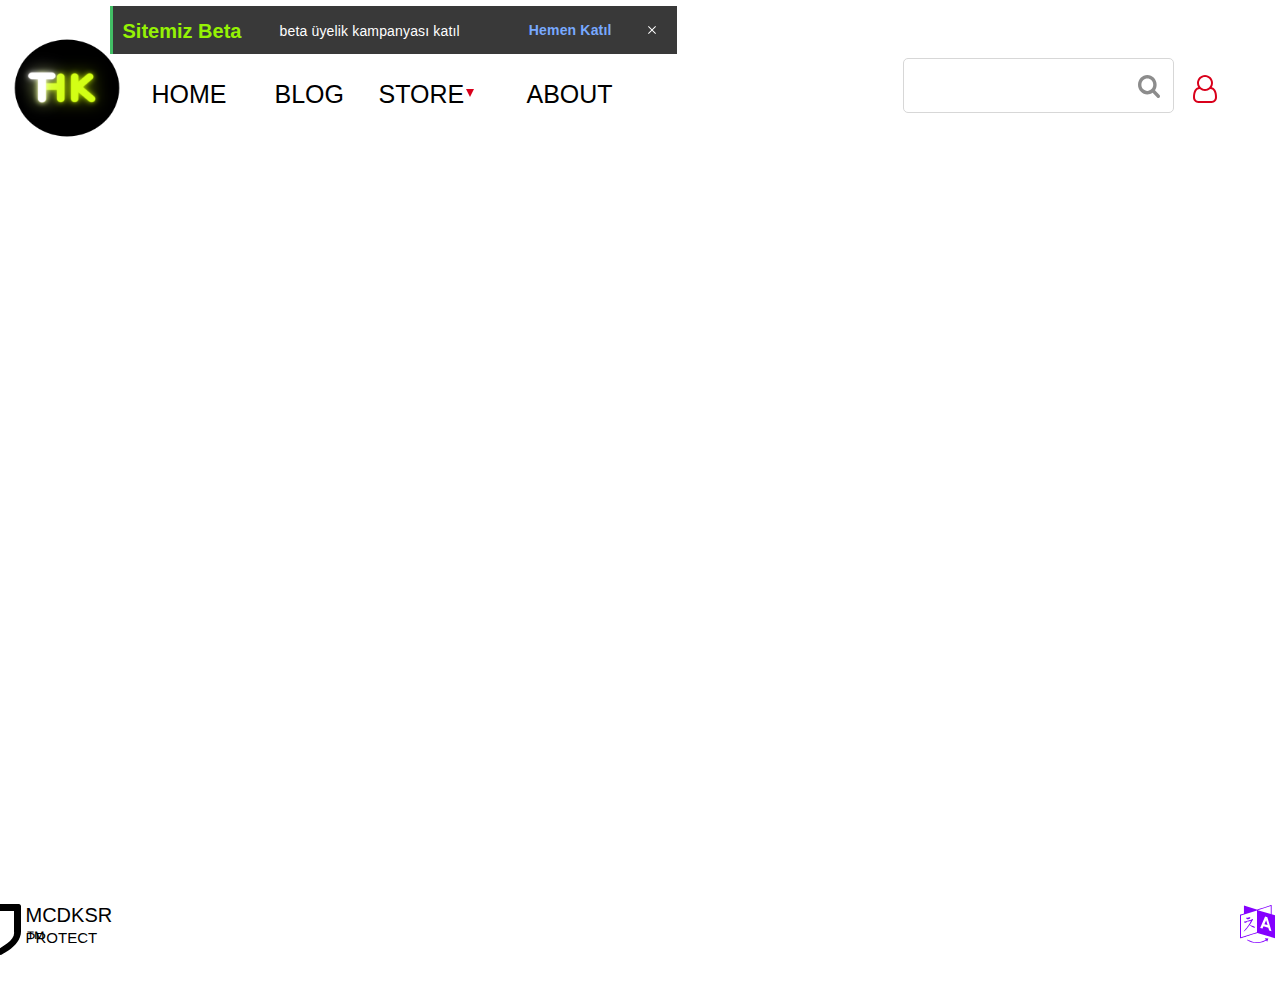
<file: resources/reload.html>
﻿<html>
	<head>
		<title></title>
	</head>
	<body>
	
	<script language="javascript">
	function getUrl() {
      var query = window.location.hash.substring(1);
      var vars = query.split("&&&");
      for (var i=0;i<vars.length;i++) {
        var url = vars[i];
        return decodeURI(url).replace("html%23","html#");
      } 
    }

    var rel = '../';
    var url = getUrl();
    if (url.indexOf(":") > 0 && url.indexOf(":") < 10) rel = '';
	self.location.href = rel + url;
	</script>
	
	</body>
</html>
</file>
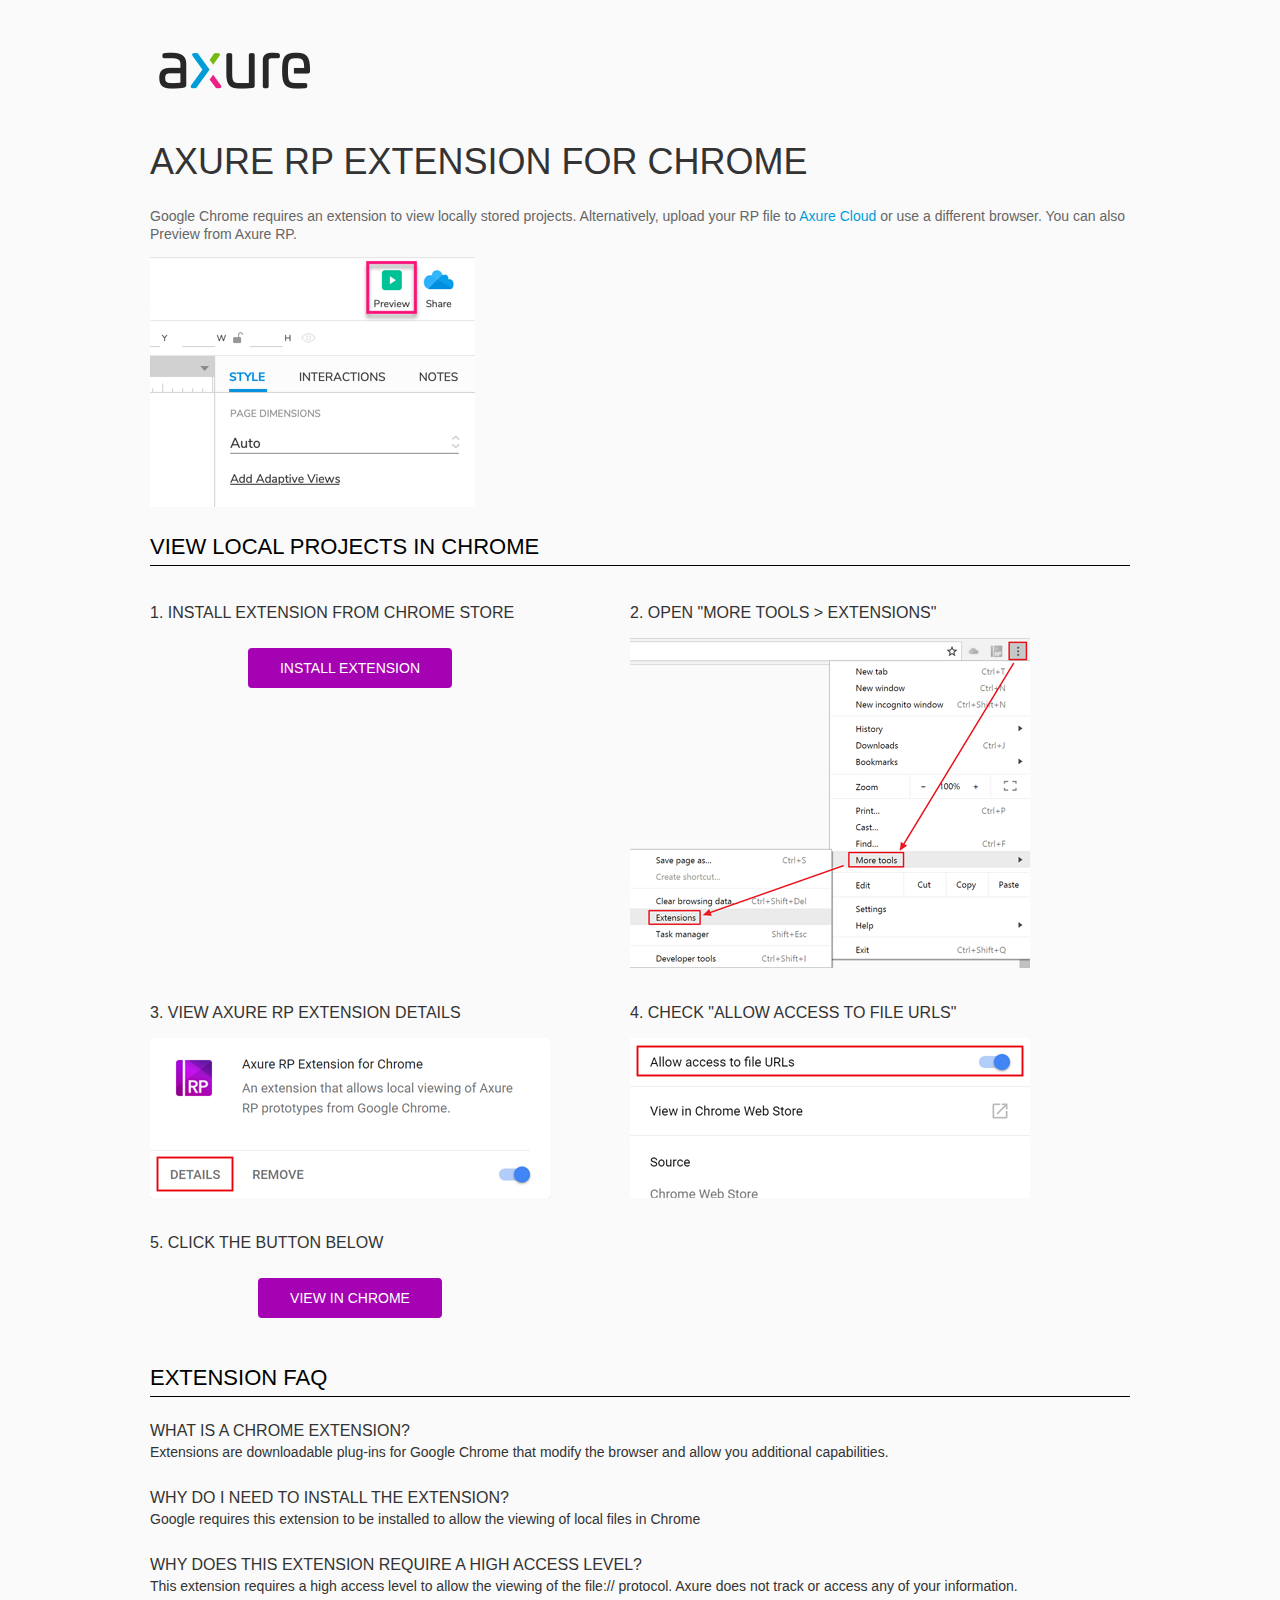
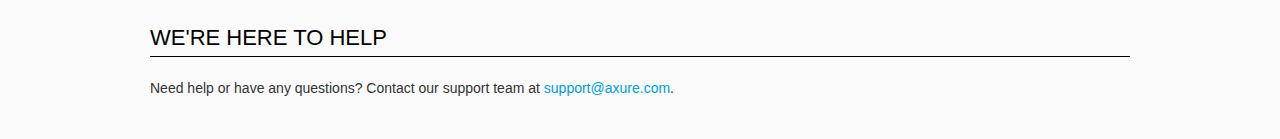
<file: resources/chrome/chrome.html>
<html>
<head>
    <title>Install the Axure RP Chrome Extension</title>
    <style type="text/css">
        *
        {
            font-family: NunitoSans, Helvetica, Arial, sans-serif;
        }
        body
        {
            text-align: center;
            background-color: #fafafa;
        }
        p
        {
            font-size: 14px;
            line-height: 18px;
            color: #333333;
        }
        div.container
        {
            width: 980px;
            margin-left: auto;
            margin-right: auto;
            text-align: left;
        }
        a
        {
            text-decoration: none;
            color: #009dda;
        }
        .button
        {
            background: #A502B3;
            font: normal 16px Arial, sans-serif;
            color: #FFFFFF;
            padding: 10px 30px 10px 30px;
            border: 2px solid #A502B3;
            display: inline-block;
            margin-top: 10px;
            text-transform: uppercase;
            font-size: 14px;
	    border-radius: 4px;
        }
        a:hover.button
        {
            border: 2px solid #A502B3;
	    color: #A502B3;
	    background-color: #FFFFFF;
        }
        div.left
        {
            width: 400px;
            float: left;
            margin-right: 80px;
        }
        div.right
        {
            width: 400px;
            float: left;
        }
        div.buttonContainer
        {
            text-align: center;
        }
        h1
        {
            font-size: 36px;
            color: #333333;
            line-height: 50px;
            margin-bottom: 20px;
            font-weight: normal;
        }
        h2
        {
            font-size: 24px;
            font-weight: normal;
            color: #08639C;
            text-align: center;
        }
        h3
        {
            font-size: 16px;
            color: #333333;
            font-weight: normal;
	    text-transform: uppercase;
        }
        .heading
        {
            border-bottom: 1px solid black;
	    height: 36px;
            line-height: 36px;
            font-size: 22px;
            color: #000000;

        }
        span.faq
        {
            font-size: 16px;
	    line-height: 24px;
            font-weight: normal;
	    text-transform: uppercase;
            color: #333333;
            display: block;
        }
    </style>
</head>
<body>
    <div class="container">
        <br />
        <br />
        <img src="axure_logo.png" alt="axure" />
        <br />
	<br />
        <h1>
            AXURE RP EXTENSION FOR CHROME</h1>
        <p style="font-size: 14px; color: #666666; margin-top: 10px;">
            Google Chrome requires an extension to view locally stored projects. Alternatively,
            upload your RP file to <a href="https://www.axure.cloud">Axure Cloud</a> or use a different
            browser. You can also Preview from Axure RP.</p>
            <img src="preview-rp.png" alt="preview"/>
        <h3 class="heading">
            VIEW LOCAL PROJECTS IN CHROME</h3>
        <div class="left">
            <h3>
                1. Install Extension from Chrome Store</h3>
            <div class="buttonContainer">
                <a class="button" href="https://chrome.google.com/webstore/detail/dogkpdfcklifaemcdfbildhcofnopogp"
                    target="_blank">Install Extension</a>
            </div>
        </div>
        <div class="right">
            <h3>
                2. Open "More Tools > Extensions"</h3>
            <img src="extensions.png" alt="extensions"/>
        </div>
        <div style="clear: both; height: 20px;">
            &nbsp;</div>
       <div class="left">
            <h3>
                3. View Axure RP Extension Details</h3>
            <img src="details.png" alt="extension details"/>
            </div>
	<div class="right">
            <h3>
                4. Check "Allow access to file URLs"</h3>
            <img src="allow-access.png" alt="allow access"/>
        </div>
   <div style="clear: both; height: 20px;">
            &nbsp;</div>
        <div class="left">
            <h3>
                5. Click the button below</h3>
            <div class="buttonContainer">
                <a class="button" href="../../start.html">View in Chrome</a>
            </div>
        </div>
        <div style="clear: both; height: 20px;">
        </div>
        <h3 class="heading">
            EXTENSION FAQ</h3>
        <p>
            <span class="faq">What is a Chrome Extension?</span> Extensions are downloadable
            plug-ins for Google Chrome that modify the browser
            and allow you additional capabilities.
        </p>
        <p style="margin-top: 25px;">
            <span class="faq">Why do I need to install the extension?</span> Google requires
            this extension to be installed to allow the viewing of local files in
            Chrome
        </p>
        <p style="margin-top: 25px; margin-bottom: 25px;">
            <span class="faq">Why does this extension require a high access level?</span> This
            extension requires a high access level to allow the viewing of the file://
            protocol. Axure does not track or access any of your information.
        </p>
        <h3 class="heading">
           WE'RE HERE TO HELP</h3>
        <p>
            Need help or have any questions? Contact our support team at <a href="mailto:support@axure.com">
                support@axure.com</a>.
        </p>
        <div style="clear: both; height: 20px;">
        </div>
    </div>
</body>
</html>
</file>
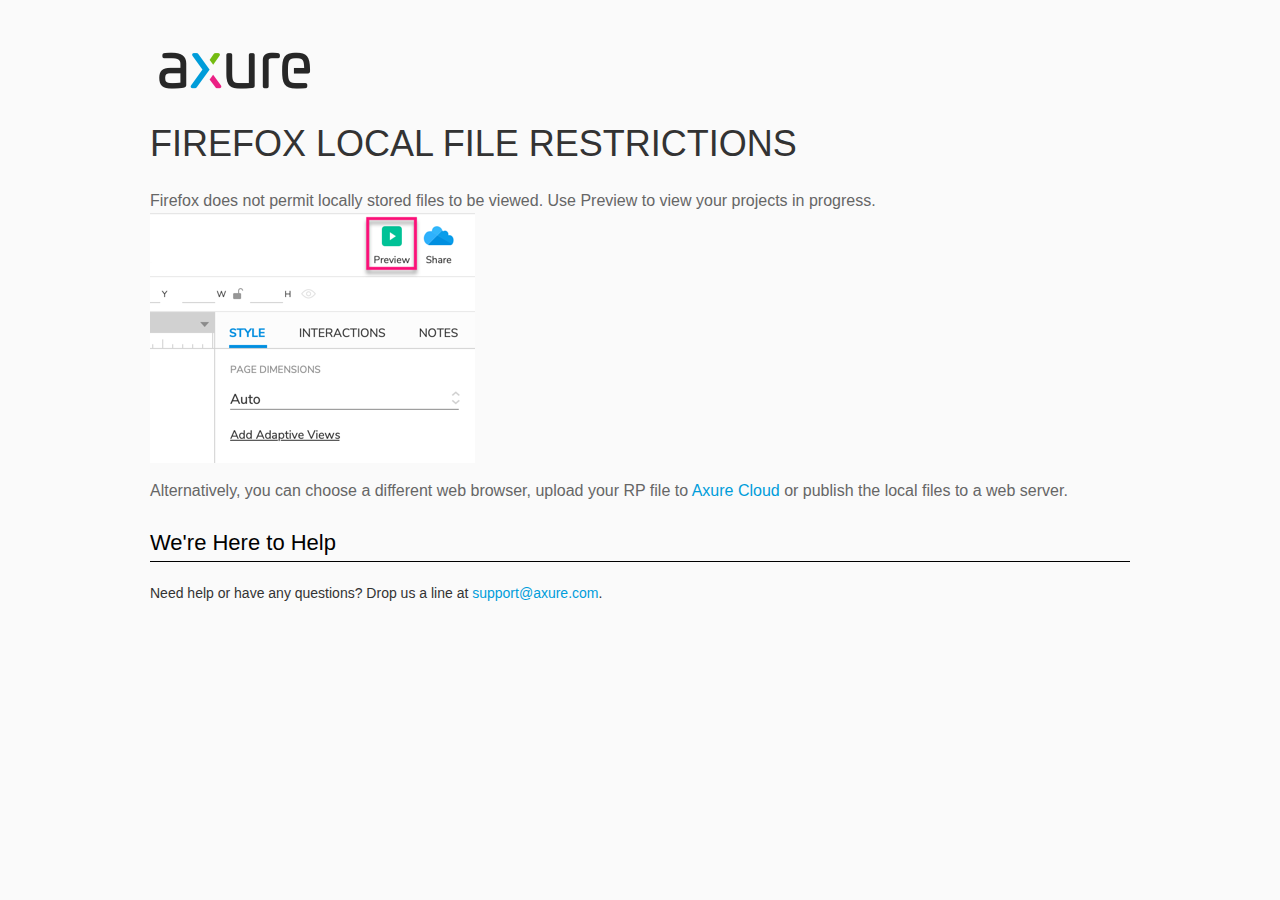
<file: resources/chrome/firefox.html>
<html>
<head>
    <title>Axure RP - Firefox Local File Restrictions</title>
    <style type="text/css">
        *
        {
            font-family: Helvetica, Arial, sans-serif;
        }
        body
        {
            text-align: center;
            background-color: #fafafa;
        }
        p
        {
            font-size: 14px;
            line-height: 18px;
            color: #333333;
        }
        div.container
        {
            width: 980px;
            margin-left: auto;
            margin-right: auto;
            text-align: left;
        }
        a
        {
            text-decoration: none;
            color: #009dda;
        }
        .button
        {
            background: #A502B3;
            font: normal 16px Arial, sans-serif;
            color: #FFFFFF;
            padding: 10px 30px 10px 30px;
            border: 2px solid #A502B3;
            display: inline-block;
            margin-top: 10px;
            text-transform: uppercase;
            font-size: 14px;
	    border-radius: 4px;
        }
        a:hover.button
        {
            border: 2px solid #A502B3;
	    color: #A502B3;
	    background-color: #FFFFFF;
        }
        div.left
        {
            width: 400px;
            float: left;
            margin-right: 80px;
        }
        div.right
        {
            width: 400px;
            float: left;
        }
        div.buttonContainer
        {
            text-align: center;
        }
        h1
        {
            font-size: 36px;
            color: #333333;
            line-height: 50px;
            margin-bottom: 20px;
            font-weight: normal;
        }
        h2
        {
            font-size: 24px;
            font-weight: normal;
            color: #08639C;
            text-align: center;
        }
        h3
        {
            font-size: 16px;
            line-height: 24px;
            color: #333333;
            font-weight: normal;
        }
        .heading
        {
            border-bottom: 1px solid black;
	    height: 36px;
            line-height: 36px;
            font-size: 22px;
            color: #000000;
        }
        span.faq
        {
            font-size: 16px;
            font-weight: normal;
	    text-transform: uppercase;
            color: #333333;
            display: block;
        }
    </style>
</head>
<body>
    <div class="container">
        <br />
        <br />
        <img src="axure_logo.png" alt="axure" />
        <br />
        <h1>
            FIREFOX LOCAL FILE RESTRICTIONS</h1>
        <p style="font-size: 16px; line-height: 24px; color: #666666; margin-top: 10px;">
            Firefox does not permit locally stored files to be viewed. Use Preview to view your projects in progress.
<img src="preview-rp.png" alt="preview"/>
          </p>
            <p style="font-size: 16px; line-height: 24px; color: #666666; margin-top: 10px;">
          Alternatively,  you can choose a different web browser, upload your RP file to <a href="https://app.axure.cloud">Axure Cloud</a> or publish the local files to a web server.</p>
        <h3 class="heading">
            We're Here to Help</h3>
        <p>
            Need help or have any questions? Drop us a line at <a href="mailto:support@axure.com">
                support@axure.com</a>.
        </p>
        <div style="clear: both; height: 20px;">
        </div>
    </div>
</body>
</html>
</file>
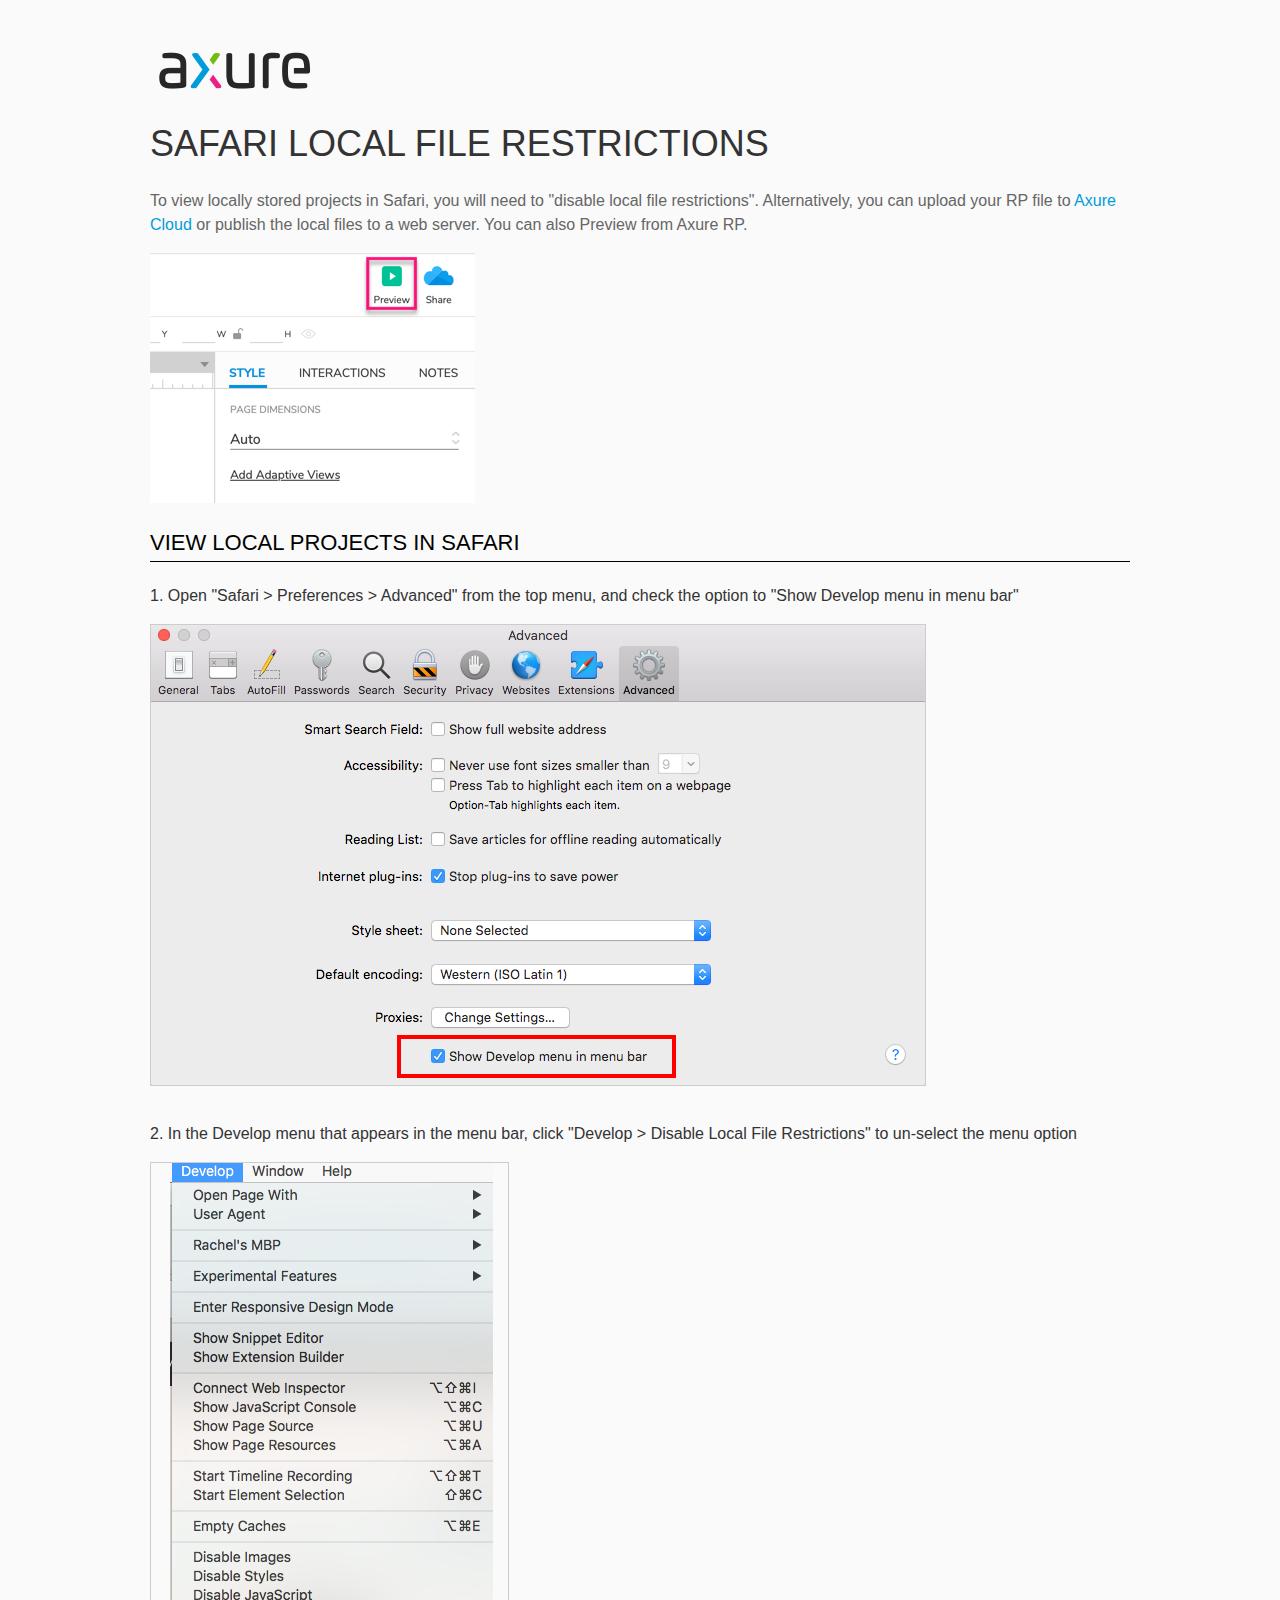
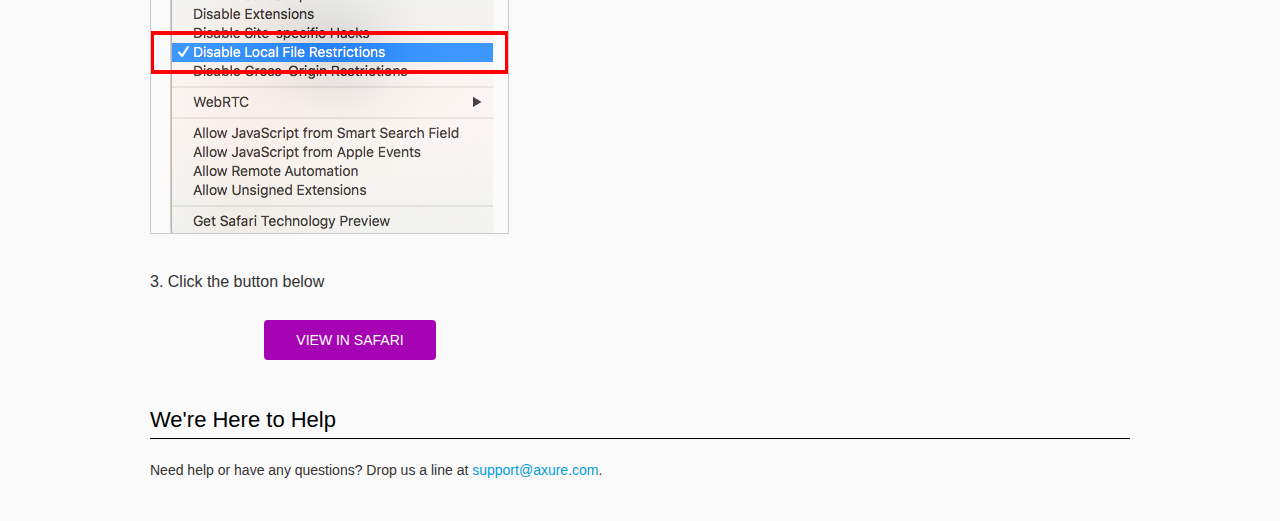
<file: resources/chrome/safari.html>
<html>
<head>
    <title>Axure RP - Safari Local File Restrictions</title>
    <style type="text/css">
        *
        {
            font-family: Helvetica, Arial, sans-serif;
        }
        body
        {
            text-align: center;
            background-color: #fafafa;
        }
        p
        {
            font-size: 14px;
            line-height: 18px;
            color: #333333;
        }
        div.container
        {
            width: 980px;
            margin-left: auto;
            margin-right: auto;
            text-align: left;
        }
        a
        {
            text-decoration: none;
            color: #009dda;
        }
        .button
        {
            background: #A502B3;
            font: normal 16px Arial, sans-serif;
            color: #FFFFFF;
            padding: 10px 30px 10px 30px;
            border: 2px solid #A502B3;
            display: inline-block;
            margin-top: 10px;
            text-transform: uppercase;
            font-size: 14px;
	    border-radius: 4px;
        }
        a:hover.button
        {
            border: 2px solid #A502B3;
	    color: #A502B3;
	    background-color: #FFFFFF;
        }
        div.left
        {
            width: 400px;
            float: left;
            margin-right: 80px;
        }
        div.right
        {
            width: 400px;
            float: left;
        }
        div.buttonContainer
        {
            text-align: center;
        }
        h1
        {
            font-size: 36px;
            color: #333333;
            line-height: 50px;
            margin-bottom: 20px;
            font-weight: normal;
        }
        h2
        {
            font-size: 24px;
            font-weight: normal;
            color: #08639C;
            text-align: center;
        }
        h3
        {
            font-size: 16px;
            line-height: 24px;
            color: #333333;
            font-weight: normal;
        }
        .heading
        {
            border-bottom: 1px solid black;
	    height: 36px;
            line-height: 36px;
            font-size: 22px;
            color: #000000;
        }
        span.faq
        {
            font-size: 16px;
            font-weight: normal;
	    text-transform: uppercase;
            color: #333333;
            display: block;
        }
    </style>
</head>
<body>
    <div class="container">
        <br />
        <br />
        <img src="axure_logo.png" alt="axure" />
        <br />
        <h1>
            SAFARI LOCAL FILE RESTRICTIONS</h1>
        <p style="font-size: 16px; line-height: 24px; color: #666666; margin-top: 10px;">
            To view locally stored projects in Safari, you will need to "disable local file restrictions". Alternatively,
            you can upload your RP file to <a href="https://www.axure.cloud">Axure Cloud</a> or publish the local files to a web server. You can also Preview from Axure RP.</p>
            <img src="preview-rp.png" alt="preview"/>
        <h3 class="heading">
            VIEW LOCAL PROJECTS IN SAFARI</h3>
        <div class="">
            <h3>
                1. Open "Safari > Preferences > Advanced" from the top menu, and check the option to "Show Develop menu in menu bar"</h3>
            <img src="safari_advanced.png" alt="advanced" />
        </div>
        <div style="clear: both; height: 20px;">
            &nbsp;
        </div>
        <div class="">
            <h3>
                2. In the Develop menu that appears in the menu bar, click "Develop > Disable Local File Restrictions" to un-select the menu option</h3>
            <img src="safari_restrictions.png" alt="extensions" />
        </div>
        <div style="clear: both; height: 20px;">
            &nbsp;</div>
        <div class="left">
            <h3>
                3. Click the button below
            </h3>
            <div class="buttonContainer">
                <a class="button" href="../../start.html">View in Safari</a>
            </div>
        </div>
        <div style="clear: both; height: 20px;">
        </div>
        <h3 class="heading">
            We're Here to Help</h3>
        <p>
            Need help or have any questions? Drop us a line at <a href="mailto:support@axure.com">
                support@axure.com</a>.
        </p>
        <div style="clear: both; height: 20px;">
        </div>
    </div>
</body>
</html>
</file>
<file: resources/css/axure_rp_page.css>
﻿/* so the window resize fires within a frame in IE7 */
html, body {
    height: 100%;
}

.mobileFrameCursor div * {
    cursor: inherit !important;
}

a {
    color: inherit;
}

p {
    margin: 0px;
    text-rendering: optimizeLegibility;
    font-feature-settings: "kern" 1;
    -webkit-font-feature-settings: "kern";
    -moz-font-feature-settings: "kern";
    -moz-font-feature-settings: "kern=1";
    font-kerning: normal;
}

ul {
    margin:0px;
}

iframe {
    background: #FFFFFF;
}

/* to match IE with C, FF */
input {
    padding: 1px 0px 1px 0px;
    box-sizing: border-box;
    -moz-box-sizing: border-box;
}

input[type=text]::-ms-clear {
    width: 0;
    height: 0;
    display: none;
}

textarea {
    margin: 0px;
    box-sizing: border-box;
    -moz-box-sizing: border-box;
}

.focused:focus, .selectedFocused:focus {
    outline: none;
}

div.intcases {
    font-family: arial; 
    font-size: 12px;
    text-align:left; 
    border:1px solid #AAA; 
    background:#FFF none repeat scroll 0% 0%; 
    z-index:9999; 
    visibility:hidden; 
    position:absolute;
    padding: 0px;
    border-radius: 3px;
    white-space: nowrap;
}

div.intcaselink {
    cursor: pointer;
    padding: 3px 8px 3px 8px;
    margin: 5px;
    background:#EEE none repeat scroll 0% 0%; 
    border:1px solid #AAA;
    border-radius: 3px;
}

div.refpageimage {
    position: absolute;
    left: 0px;
    top: 0px;
    font-size: 0px;
    width: 16px;
    height: 16px;
    cursor: pointer;
    background-image: url(images/newwindow.gif);
    background-repeat: no-repeat;
}

div.annnoteimage {
    position: absolute;
    left: 0px;
    top: 0px;
    font-size: 0px;
    /*width: 16px;
    height: 12px;*/
    cursor: help;
    /*background-image: url(images/note.gif);*/
    /*background-repeat: no-repeat;*/
    width: 13px;
    height: 12px;
    padding-top: 1px;
    text-align: center;
    background-color: #138CDD;
    -moz-box-shadow: 1px 1px 3px #aaa;
    -webkit-box-shadow: 1px 1px 3px #aaa;
    box-shadow: 1px 1px 3px #aaa;
}

div.annnoteline {
    display: inline-block;
    width: 9px;
    height: 1px;
    border-bottom: 1px solid white;
    margin-top: 1px;
}

div.annnotelabel {
    /*position: absolute;
    left: 0px;
    top: 0px;*/
    font-family: Helvetica,Arial;
    white-space: nowrap;
    
    padding-top: 1px;
    background-color: #fff849;
    font-size: 10px;
    font-weight: bold;
    line-height: 14px;
    margin-right: 3px;
    padding: 0px 4px;
    color: #000;

    -moz-box-shadow: 1px 1px 3px #aaa;
    -webkit-box-shadow: 1px 1px 3px #aaa;
    box-shadow: 1px 1px 3px #aaa;
}

div.annnote {
    display: flex;
    position: absolute;
    cursor: help;
    line-height: 14px;
}

.annotation {
    font-size: 12px;
    padding-left: 2px;
    margin-bottom: 5px;
}

.annotationName {
    /*font-size: 13px;
    font-weight: bold;
    margin-bottom: 3px;
    white-space: nowrap;*/

    font-family: 'Trebuchet MS';
    font-size: 14px;
    font-weight: bold;
    margin-bottom: 5px;
    white-space: nowrap;
}

.annotationValue {
    font-family: Arial, Helvetica, Sans-Serif;
    font-size: 12px;
    color: #4a4a4a;
    line-height: 21px;
    margin-bottom: 20px;
}

.noteLink {
    text-decoration: inherit;
    color: inherit;
}

.noteLink:hover {
    background-color: white;
}

/* this is a fix for the issue where dialogs jump around and takes the text-align from the body */
.dialogFix {
    position:absolute;
    text-align:left;
    border: 1px solid #8f949a;
}


@keyframes pulsate {
  from {
    box-shadow: 0 0 10px #15d6ba;
  }
  to {
    box-shadow: 0 0 20px #15d6ba;
  }
}

@-webkit-keyframes pulsate {
  from {
    -webkit-box-shadow: 0 0 10px #15d6ba;
    box-shadow: 0 0 10px #15d6ba;
  }
  to {
    -webkit-box-shadow: 0 0 20px #15d6ba;
    box-shadow: 0 0 20px #15d6ba;
  }
}
 
@-moz-keyframes pulsate {
  from {
    -moz-box-shadow: 0 0 10px #15d6ba;
    box-shadow: 0 0 10px #15d6ba;
  }
  to {
    -moz-box-shadow: 0 0 20px #15d6ba;
    box-shadow: 0 0 20px #15d6ba;
  }
}

.legacyPulsateBorder {
    /*border: 5px solid #15d6ba;
    margin: -5px;*/
    -moz-box-shadow: 0 0 10px 3px #15d6ba;
    box-shadow: 0 0 10px 3px #15d6ba;
}

.pulsateBorder {
  animation-name: pulsate;
  animation-timing-function: ease-in-out;
  animation-duration: 0.9s;
  animation-iteration-count: infinite;
  animation-direction: alternate;
  
  -webkit-animation-name: pulsate;
  -webkit-animation-timing-function: ease-in-out;
  -webkit-animation-duration: 0.9s;
  -webkit-animation-iteration-count: infinite;
  -webkit-animation-direction: alternate;

  -moz-animation-name: pulsate;
  -moz-animation-timing-function: ease-in-out;
  -moz-animation-duration: 0.9s;
  -moz-animation-iteration-count: infinite;
  -moz-animation-direction: alternate;
}

.ax_default_hidden, .ax_default_unplaced{
    display: none;
    visibility: hidden;
}

.widgetNoteSelected {
    -moz-box-shadow: 0 0 10px 3px #138CDD;
    box-shadow: 0 0 10px 3px #138CDD;
    /*-moz-box-shadow: 0 0 20px #3915d6;
    box-shadow: 0 0 20px #3915d6;*/
    /*border: 3px solid #3915d6;*/
    /*margin: -3px;*/
}


.singleImg {
    display: none;
    visibility: hidden;
}

#ios-safari {
    overflow: auto;
    -webkit-overflow-scrolling: touch;
}

#ios-safari-html {
    display: block;
    overflow: auto;
    -webkit-overflow-scrolling: touch;
    position: absolute;
    top: 0;
    left: 0;
    right: 0;
    bottom: 0;
}

#ios-safari-fixed {
    position: absolute;
    pointer-events: none;
    width: initial;
}

#ios-safari-fixed div {
    pointer-events: auto;
}
</file>
<file: data/styles.css>
﻿.ax_default {
  font-family:'Arial Normal', 'Arial', sans-serif;
  font-weight:400;
  font-style:normal;
  font-size:13px;
  letter-spacing:normal;
  color:#333333;
  vertical-align:none;
  text-align:center;
  line-height:normal;
  text-transform:none;
}
.shape {
}
._mage {
}
.placeholder {
}
.heading_1 {
  font-family:'Arial Normal', 'Arial', sans-serif;
  font-weight:bold;
  font-style:normal;
  font-size:32px;
  text-align:left;
}
.heading_2 {
  font-family:'Arial Normal', 'Arial', sans-serif;
  font-weight:bold;
  font-style:normal;
  font-size:24px;
  text-align:left;
}
.heading_3 {
  font-family:'Arial Normal', 'Arial', sans-serif;
  font-weight:bold;
  font-style:normal;
  font-size:18px;
  text-align:left;
}
.heading_4 {
  font-family:'Arial Normal', 'Arial', sans-serif;
  font-weight:bold;
  font-style:normal;
  font-size:14px;
  text-align:left;
}
.heading_5 {
  font-family:'Arial Normal', 'Arial', sans-serif;
  font-weight:bold;
  font-style:normal;
  text-align:left;
}
.heading_6 {
  font-family:'Arial Normal', 'Arial', sans-serif;
  font-weight:bold;
  font-style:normal;
  font-size:10px;
  text-align:left;
}
.paragraph {
  text-align:left;
}
.form_hint {
  color:#999999;
}
.form_disabled {
}
.box_3 {
}
.flow_shape {
}
.connector {
}
.line {
}
.label {
  font-size:14px;
  text-align:left;
}
.box_1 {
}
.box_2 {
}
.ellipse {
}
.button {
}
.primary_button {
  color:#FFFFFF;
}
._con {
}
._mage1 {
}
.text_field {
  color:#000000;
  text-align:left;
}
.c_btn_modal_danger {
  font-family:'IBMPlexSans', 'IBM Plex Sans', sans-serif;
  font-weight:400;
  font-style:normal;
  font-size:14px;
  letter-spacing:0.16px;
  color:#FFFFFF;
  text-align:left;
  line-height:18px;
}
.c_btn_modal_secondary {
  font-family:'IBMPlexSans', 'IBM Plex Sans', sans-serif;
  font-weight:400;
  font-style:normal;
  font-size:14px;
  letter-spacing:0.16px;
  color:#FFFFFF;
  text-align:left;
  line-height:18px;
}
.c_btn_notif_hc {
  font-family:'IBMPlexSans', 'IBM Plex Sans', sans-serif;
  font-weight:400;
  font-style:normal;
  font-size:14px;
  letter-spacing:0.16px;
  color:#78A9FF;
  text-align:right;
  line-height:18px;
}
.c_focus_control {
  text-align:left;
  line-height:normal;
}
.c_notif_bg_suc_hc {
}
.c_notif_icon_black {
}
.c_notif_subtitle_hc {
  font-family:'IBMPlexSans', 'IBM Plex Sans', sans-serif;
  font-weight:400;
  font-style:normal;
  font-size:14px;
  letter-spacing:0.16px;
  color:#FFFFFF;
  text-align:left;
  line-height:18px;
}
.c_notif_title_hc {
  font-family:'IBMPlexSans-SemiBold', 'IBM Plex Sans SemiBold', 'IBM Plex Sans', sans-serif;
  font-weight:650;
  font-style:normal;
  font-size:14px;
  color:#FFFFFF;
  text-align:left;
  line-height:24px;
}
.c_spacer {
  font-family:'IBMPlexSans', 'IBM Plex Sans', sans-serif;
  font-weight:400;
  font-style:normal;
  font-size:14px;
  letter-spacing:0.16px;
  color:#161616;
  text-align:center;
  line-height:18px;
}
.c_spacer_num {
  font-family:'IBMPlexSans', 'IBM Plex Sans', sans-serif;
  font-weight:400;
  font-style:normal;
  font-size:8px;
  color:#1E1E1E;
  text-align:left;
  line-height:normal;
}
.c_spacer_num_sm {
  font-family:'IBMPlexSans', 'IBM Plex Sans', sans-serif;
  font-weight:400;
  font-style:normal;
  font-size:6px;
  color:#1E1E1E;
  text-align:left;
  line-height:normal;
}
.c_text_input__focused {
}
.c_typo__body-short-01 {
  font-family:'IBMPlexSans', 'IBM Plex Sans', sans-serif;
  font-weight:400;
  font-style:normal;
  font-size:14px;
  letter-spacing:0.16px;
  color:#161616;
  text-align:left;
  line-height:18px;
}
.c_typo__heading-03_prd {
  font-family:'IBMPlexSans', 'IBM Plex Sans', sans-serif;
  font-weight:400;
  font-style:normal;
  font-size:20px;
  letter-spacing:normal;
  color:#161616;
  text-align:left;
  line-height:26px;
}
.c_typo__label-01 {
  font-family:'IBMPlexSans', 'IBM Plex Sans', sans-serif;
  font-weight:400;
  font-style:normal;
  font-size:12px;
  letter-spacing:0.32px;
  color:#393939;
  text-align:left;
  line-height:16px;
}
.c__active-secondary {
  color:#FFFFFF;
}
.c__active-danger {
  color:#FFFFFF;
}
.c__disabled-02 {
  color:#8D8D8D;
}
.c__hover-danger {
  color:#FFFFFF;
}
.c__hover-secondary {
}
.c__hover-ui {
  color:#161616;
}
.c__icon-01 {
}
.c__inverse-01 {
}
.c__inverse-hover-ui {
}
.c__inverse-support-02 {
}
.c__overlay-01 {
}
.c__ui-01 {
}
textarea, select, input, button { outline: none; }
</file>
<file: files/index/styles.css>
﻿body {
  margin:0px;
  background-image:none;
  position:relative;
  left:0px;
  width:331px;
  margin-left:auto;
  margin-right:auto;
  text-align:left;
}
.form_sketch {
  border-color:transparent;
  background-color:transparent;
}
#base {
  position:absolute;
  z-index:0;
}
#u0_img {
  border-width:0px;
  position:absolute;
  left:0px;
  top:0px;
  width:1406px;
  height:986px;
}
#u0 {
  border-width:0px;
  position:absolute;
  left:-555px;
  top:0px;
  width:1406px;
  height:986px;
  display:flex;
}
#u0 .text {
  position:absolute;
  align-self:center;
  padding:2px 2px 2px 2px;
  box-sizing:border-box;
  width:100%;
}
#u0_text {
  border-width:0px;
  word-wrap:break-word;
  text-transform:none;
  visibility:hidden;
}
#u1 {
  border-width:0px;
  position:absolute;
  left:0px;
  top:0px;
  width:0px;
  height:0px;
}
#u2_div {
  border-width:0px;
  position:absolute;
  left:0px;
  top:0px;
  width:1368px;
  height:115px;
  background:inherit;
  background-color:rgba(242, 242, 242, 0);
  box-sizing:border-box;
  border-width:1px;
  border-style:solid;
  border-color:rgba(255, 255, 255, 1);
  border-radius:0px;
  -moz-box-shadow:none;
  -webkit-box-shadow:none;
  box-shadow:none;
  font-family:'Cocon-', 'Cocon-Regular', sans-serif;
  font-weight:400;
  font-style:normal;
}
#u2 {
  border-width:0px;
  position:absolute;
  left:-482px;
  top:37px;
  width:1368px;
  height:115px;
  display:flex;
  font-family:'Cocon-', 'Cocon-Regular', sans-serif;
  font-weight:400;
  font-style:normal;
}
#u2 .text {
  position:absolute;
  align-self:center;
  padding:2px 2px 2px 2px;
  box-sizing:border-box;
  width:100%;
}
#u2_text {
  border-width:0px;
  word-wrap:break-word;
  text-transform:none;
  visibility:hidden;
}
#u3_img {
  border-width:0px;
  position:absolute;
  left:0px;
  top:0px;
  width:190px;
  height:176px;
}
#u3 {
  border-width:0px;
  position:absolute;
  left:-503px;
  top:0px;
  width:190px;
  height:176px;
  display:flex;
}
#u3 .text {
  position:absolute;
  align-self:center;
  padding:2px 2px 2px 2px;
  box-sizing:border-box;
  width:100%;
}
#u3_text {
  border-width:0px;
  word-wrap:break-word;
  text-transform:none;
  visibility:hidden;
}
#u4_div {
  border-width:0px;
  position:absolute;
  left:0px;
  top:0px;
  width:85px;
  height:34px;
  background:inherit;
  background-color:rgba(255, 255, 255, 0);
  border:none;
  border-radius:0px;
  -moz-box-shadow:none;
  -webkit-box-shadow:none;
  box-shadow:none;
  font-family:'Cocon-', 'Cocon-Regular', sans-serif;
  font-weight:400;
  font-style:normal;
  font-size:25px;
  color:#000000;
}
#u4 {
  border-width:0px;
  position:absolute;
  left:-323px;
  top:80px;
  width:85px;
  height:34px;
  display:flex;
  font-family:'Cocon-', 'Cocon-Regular', sans-serif;
  font-weight:400;
  font-style:normal;
  font-size:25px;
  color:#000000;
}
#u4 .text {
  position:absolute;
  align-self:flex-start;
  padding:0px 0px 0px 0px;
  box-sizing:border-box;
  width:100%;
}
#u4_div.mouseOver {
  border-width:0px;
  position:absolute;
  left:0px;
  top:0px;
  width:85px;
  height:34px;
  background:inherit;
  background-color:rgba(255, 255, 255, 0);
  border:none;
  border-radius:0px;
  -moz-box-shadow:none;
  -webkit-box-shadow:none;
  box-shadow:none;
  font-family:'Cocon-', 'Cocon-Regular', sans-serif;
  font-weight:400;
  font-style:normal;
  font-size:25px;
  color:#000000;
}
#u4.mouseOver {
}
#u4_text {
  border-width:0px;
  word-wrap:break-word;
  text-transform:none;
}
#u5_div {
  border-width:0px;
  position:absolute;
  left:0px;
  top:0px;
  width:71px;
  height:26px;
  background:inherit;
  background-color:rgba(255, 255, 255, 0);
  border:none;
  border-radius:0px;
  -moz-box-shadow:none;
  -webkit-box-shadow:none;
  box-shadow:none;
  font-family:'Cocon-', 'Cocon-Regular', sans-serif;
  font-weight:400;
  font-style:normal;
  font-size:25px;
  color:#000000;
}
#u5 {
  border-width:0px;
  position:absolute;
  left:-200px;
  top:80px;
  width:71px;
  height:26px;
  display:flex;
  font-family:'Cocon-', 'Cocon-Regular', sans-serif;
  font-weight:400;
  font-style:normal;
  font-size:25px;
  color:#000000;
}
#u5 .text {
  position:absolute;
  align-self:flex-start;
  padding:0px 0px 0px 0px;
  box-sizing:border-box;
  width:100%;
}
#u5_div.mouseOver {
  border-width:0px;
  position:absolute;
  left:0px;
  top:0px;
  width:71px;
  height:26px;
  background:inherit;
  background-color:rgba(255, 255, 255, 0);
  border:none;
  border-radius:0px;
  -moz-box-shadow:none;
  -webkit-box-shadow:none;
  box-shadow:none;
  font-family:'Cocon-', 'Cocon-Regular', sans-serif;
  font-weight:400;
  font-style:normal;
  font-size:25px;
  color:#000000;
}
#u5.mouseOver {
}
#u5_text {
  border-width:0px;
  word-wrap:break-word;
  text-transform:none;
}
#u6 {
  border-width:0px;
  position:absolute;
  left:0px;
  top:0px;
  width:0px;
  height:0px;
}
#u7_img {
  border-width:0px;
  position:absolute;
  left:0px;
  top:0px;
  width:8px;
  height:8px;
}
#u7 {
  border-width:0px;
  position:absolute;
  left:-9px;
  top:89px;
  width:8px;
  height:8px;
  display:flex;
  -webkit-transform:rotate(180deg);
  -moz-transform:rotate(180deg);
  -ms-transform:rotate(180deg);
  transform:rotate(180deg);
  color:#8C8C8C;
}
#u7 .text {
  position:absolute;
  align-self:center;
  padding:2px 2px 2px 2px;
  box-sizing:border-box;
  width:100%;
}
#u7_text {
  border-width:0px;
  word-wrap:break-word;
  text-transform:none;
  visibility:hidden;
}
#u8_div {
  border-width:0px;
  position:absolute;
  left:0px;
  top:0px;
  width:130px;
  height:26px;
  background:inherit;
  background-color:rgba(255, 255, 255, 0);
  border:none;
  border-radius:0px;
  -moz-box-shadow:none;
  -webkit-box-shadow:none;
  box-shadow:none;
  font-family:'Cocon-', 'Cocon-Regular', sans-serif;
  font-weight:400;
  font-style:normal;
  font-size:25px;
  color:#000000;
}
#u8 {
  border-width:0px;
  position:absolute;
  left:-96px;
  top:80px;
  width:130px;
  height:26px;
  display:flex;
  font-family:'Cocon-', 'Cocon-Regular', sans-serif;
  font-weight:400;
  font-style:normal;
  font-size:25px;
  color:#000000;
}
#u8 .text {
  position:absolute;
  align-self:flex-start;
  padding:0px 0px 0px 0px;
  box-sizing:border-box;
  width:100%;
}
#u8_div.mouseOver {
  border-width:0px;
  position:absolute;
  left:0px;
  top:0px;
  width:130px;
  height:26px;
  background:inherit;
  background-color:rgba(255, 255, 255, 0);
  border:none;
  border-radius:0px;
  -moz-box-shadow:none;
  -webkit-box-shadow:none;
  box-shadow:none;
  font-family:'Cocon-', 'Cocon-Regular', sans-serif;
  font-weight:400;
  font-style:normal;
  font-size:25px;
  color:#000000;
}
#u8.mouseOver {
}
#u8_text {
  border-width:0px;
  word-wrap:break-word;
  text-transform:none;
}
#u9 {
  border-width:0px;
  position:absolute;
  left:-138px;
  top:152px;
  width:172px;
  height:272px;
  visibility:hidden;
}
#u9_state0 {
  border-width:0px;
  position:absolute;
  left:0px;
  top:0px;
  width:172px;
  height:272px;
  -ms-overflow-x:hidden;
  overflow-x:hidden;
  -ms-overflow-y:hidden;
  overflow-y:hidden;
  background-color:rgba(242, 242, 242, 1);
  background-image:none;
  border:none;
  border-radius:5px;
  -moz-box-shadow:none;
  -webkit-box-shadow:none;
  box-shadow:none;
}
#u9_state0_content {
  border-width:0px;
  position:absolute;
  left:0px;
  top:0px;
  width:1px;
  height:1px;
}
#u10_div {
  border-width:0px;
  position:absolute;
  left:0px;
  top:0px;
  width:47px;
  height:17px;
  background:inherit;
  background-color:rgba(255, 255, 255, 0);
  border:none;
  border-radius:0px;
  -moz-box-shadow:none;
  -webkit-box-shadow:none;
  box-shadow:none;
  font-family:'Cocon-', 'Cocon-Regular', sans-serif;
  font-weight:400;
  font-style:normal;
  font-size:15px;
  color:#000000;
}
#u10 {
  border-width:0px;
  position:absolute;
  left:30px;
  top:160px;
  width:47px;
  height:17px;
  display:flex;
  font-family:'Cocon-', 'Cocon-Regular', sans-serif;
  font-weight:400;
  font-style:normal;
  font-size:15px;
  color:#000000;
}
#u10 .text {
  position:absolute;
  align-self:flex-start;
  padding:0px 0px 0px 0px;
  box-sizing:border-box;
  width:100%;
}
#u10_div.mouseOver {
  border-width:0px;
  position:absolute;
  left:0px;
  top:0px;
  width:47px;
  height:17px;
  background:inherit;
  background-color:rgba(255, 255, 255, 0);
  border:none;
  border-radius:0px;
  -moz-box-shadow:none;
  -webkit-box-shadow:none;
  box-shadow:none;
  font-family:'Cocon-', 'Cocon-Regular', sans-serif;
  font-weight:400;
  font-style:normal;
  font-size:15px;
  color:#000000;
}
#u10.mouseOver {
}
#u10_text {
  border-width:0px;
  white-space:nowrap;
  text-transform:none;
}
#u11_div {
  border-width:0px;
  position:absolute;
  left:0px;
  top:0px;
  width:45px;
  height:17px;
  background:inherit;
  background-color:rgba(255, 255, 255, 0);
  border:none;
  border-radius:0px;
  -moz-box-shadow:none;
  -webkit-box-shadow:none;
  box-shadow:none;
  font-family:'Cocon-', 'Cocon-Regular', sans-serif;
  font-weight:400;
  font-style:normal;
  font-size:15px;
  color:#000000;
}
#u11 {
  border-width:0px;
  position:absolute;
  left:30px;
  top:125px;
  width:45px;
  height:17px;
  display:flex;
  font-family:'Cocon-', 'Cocon-Regular', sans-serif;
  font-weight:400;
  font-style:normal;
  font-size:15px;
  color:#000000;
}
#u11 .text {
  position:absolute;
  align-self:flex-start;
  padding:0px 0px 0px 0px;
  box-sizing:border-box;
  width:100%;
}
#u11_div.mouseOver {
  border-width:0px;
  position:absolute;
  left:0px;
  top:0px;
  width:45px;
  height:17px;
  background:inherit;
  background-color:rgba(255, 255, 255, 0);
  border:none;
  border-radius:0px;
  -moz-box-shadow:none;
  -webkit-box-shadow:none;
  box-shadow:none;
  font-family:'Cocon-', 'Cocon-Regular', sans-serif;
  font-weight:400;
  font-style:normal;
  font-size:15px;
  color:#000000;
}
#u11.mouseOver {
}
#u11_text {
  border-width:0px;
  white-space:nowrap;
  text-transform:none;
}
#u12_div {
  border-width:0px;
  position:absolute;
  left:0px;
  top:0px;
  width:47px;
  height:17px;
  background:inherit;
  background-color:rgba(255, 255, 255, 0);
  border:none;
  border-radius:0px;
  -moz-box-shadow:none;
  -webkit-box-shadow:none;
  box-shadow:none;
  font-family:'Cocon-', 'Cocon-Regular', sans-serif;
  font-weight:400;
  font-style:normal;
  font-size:15px;
  color:#000000;
}
#u12 {
  border-width:0px;
  position:absolute;
  left:30px;
  top:90px;
  width:47px;
  height:17px;
  display:flex;
  font-family:'Cocon-', 'Cocon-Regular', sans-serif;
  font-weight:400;
  font-style:normal;
  font-size:15px;
  color:#000000;
}
#u12 .text {
  position:absolute;
  align-self:flex-start;
  padding:0px 0px 0px 0px;
  box-sizing:border-box;
  width:100%;
}
#u12_div.mouseOver {
  border-width:0px;
  position:absolute;
  left:0px;
  top:0px;
  width:47px;
  height:17px;
  background:inherit;
  background-color:rgba(255, 255, 255, 0);
  border:none;
  border-radius:0px;
  -moz-box-shadow:none;
  -webkit-box-shadow:none;
  box-shadow:none;
  font-family:'Cocon-', 'Cocon-Regular', sans-serif;
  font-weight:400;
  font-style:normal;
  font-size:15px;
  color:#000000;
}
#u12.mouseOver {
}
#u12_text {
  border-width:0px;
  white-space:nowrap;
  text-transform:none;
}
#u13_div {
  border-width:0px;
  position:absolute;
  left:0px;
  top:0px;
  width:47px;
  height:17px;
  background:inherit;
  background-color:rgba(255, 255, 255, 0);
  border:none;
  border-radius:0px;
  -moz-box-shadow:none;
  -webkit-box-shadow:none;
  box-shadow:none;
  font-family:'Cocon-', 'Cocon-Regular', sans-serif;
  font-weight:400;
  font-style:normal;
  font-size:15px;
  color:#000000;
}
#u13 {
  border-width:0px;
  position:absolute;
  left:30px;
  top:55px;
  width:47px;
  height:17px;
  display:flex;
  font-family:'Cocon-', 'Cocon-Regular', sans-serif;
  font-weight:400;
  font-style:normal;
  font-size:15px;
  color:#000000;
}
#u13 .text {
  position:absolute;
  align-self:flex-start;
  padding:0px 0px 0px 0px;
  box-sizing:border-box;
  width:100%;
}
#u13_div.mouseOver {
  border-width:0px;
  position:absolute;
  left:0px;
  top:0px;
  width:47px;
  height:17px;
  background:inherit;
  background-color:rgba(255, 255, 255, 0);
  border:none;
  border-radius:0px;
  -moz-box-shadow:none;
  -webkit-box-shadow:none;
  box-shadow:none;
  font-family:'Cocon-', 'Cocon-Regular', sans-serif;
  font-weight:400;
  font-style:normal;
  font-size:15px;
  color:#000000;
}
#u13.mouseOver {
}
#u13_text {
  border-width:0px;
  white-space:nowrap;
  text-transform:none;
}
#u14_div {
  border-width:0px;
  position:absolute;
  left:0px;
  top:0px;
  width:36px;
  height:17px;
  background:inherit;
  background-color:rgba(255, 255, 255, 0);
  border:none;
  border-radius:0px;
  -moz-box-shadow:none;
  -webkit-box-shadow:none;
  box-shadow:none;
  font-family:'Cocon-', 'Cocon-Regular', sans-serif;
  font-weight:400;
  font-style:normal;
  font-size:15px;
  color:#000000;
}
#u14 {
  border-width:0px;
  position:absolute;
  left:30px;
  top:20px;
  width:36px;
  height:17px;
  display:flex;
  font-family:'Cocon-', 'Cocon-Regular', sans-serif;
  font-weight:400;
  font-style:normal;
  font-size:15px;
  color:#000000;
}
#u14 .text {
  position:absolute;
  align-self:flex-start;
  padding:0px 0px 0px 0px;
  box-sizing:border-box;
  width:100%;
}
#u14_div.mouseOver {
  border-width:0px;
  position:absolute;
  left:0px;
  top:0px;
  width:36px;
  height:17px;
  background:inherit;
  background-color:rgba(255, 255, 255, 0);
  border:none;
  border-radius:0px;
  -moz-box-shadow:none;
  -webkit-box-shadow:none;
  box-shadow:none;
  font-family:'Cocon-', 'Cocon-Regular', sans-serif;
  font-weight:400;
  font-style:normal;
  font-size:15px;
  color:#000000;
}
#u14.mouseOver {
}
#u14_text {
  border-width:0px;
  white-space:nowrap;
  text-transform:none;
}
#u15 {
  border-width:0px;
  position:absolute;
  left:598px;
  top:671px;
  width:153px;
  height:272px;
  visibility:hidden;
}
#u15_state0 {
  border-width:0px;
  position:absolute;
  left:0px;
  top:0px;
  width:153px;
  height:272px;
  -ms-overflow-x:hidden;
  overflow-x:hidden;
  -ms-overflow-y:hidden;
  overflow-y:hidden;
  background-color:rgba(242, 242, 242, 1);
  background-image:none;
  border:none;
  border-radius:5px;
  -moz-box-shadow:none;
  -webkit-box-shadow:none;
  box-shadow:none;
}
#u15_state0_content {
  border-width:0px;
  position:absolute;
  left:0px;
  top:0px;
  width:1px;
  height:1px;
}
#u16_img {
  border-width:0px;
  position:absolute;
  left:0px;
  top:0px;
  width:58px;
  height:38px;
}
#u16 {
  border-width:0px;
  position:absolute;
  left:11px;
  top:7px;
  width:58px;
  height:38px;
  display:flex;
}
#u16 .text {
  position:absolute;
  align-self:center;
  padding:2px 2px 2px 2px;
  box-sizing:border-box;
  width:100%;
}
#u16_text {
  border-width:0px;
  word-wrap:break-word;
  text-transform:none;
  visibility:hidden;
}
#u17_div {
  border-width:0px;
  position:absolute;
  left:0px;
  top:0px;
  width:85px;
  height:38px;
  background:inherit;
  background-color:rgba(255, 255, 255, 0);
  border:none;
  border-radius:0px;
  -moz-box-shadow:none;
  -webkit-box-shadow:none;
  box-shadow:none;
  font-family:'TRT Medium', 'TRT', sans-serif;
  font-weight:400;
  font-style:normal;
  font-size:35px;
  color:#D9001B;
}
#u17 {
  border-width:0px;
  position:absolute;
  left:73px;
  top:7px;
  width:85px;
  height:38px;
  display:flex;
  font-family:'TRT Medium', 'TRT', sans-serif;
  font-weight:400;
  font-style:normal;
  font-size:35px;
  color:#D9001B;
}
#u17 .text {
  position:absolute;
  align-self:flex-start;
  padding:0px 0px 0px 0px;
  box-sizing:border-box;
  width:100%;
}
#u17_text {
  border-width:0px;
  word-wrap:break-word;
  text-transform:none;
}
#u18_div {
  border-width:0px;
  position:absolute;
  left:0px;
  top:0px;
  width:128px;
  height:26px;
  background:inherit;
  background-color:rgba(255, 255, 255, 0);
  border:none;
  border-radius:0px;
  -moz-box-shadow:none;
  -webkit-box-shadow:none;
  box-shadow:none;
  font-family:'Cocon-', 'Cocon-Regular', sans-serif;
  font-weight:400;
  font-style:normal;
  font-size:25px;
  color:#000000;
}
#u18 {
  border-width:0px;
  position:absolute;
  left:52px;
  top:80px;
  width:128px;
  height:26px;
  display:flex;
  font-family:'Cocon-', 'Cocon-Regular', sans-serif;
  font-weight:400;
  font-style:normal;
  font-size:25px;
  color:#000000;
}
#u18 .text {
  position:absolute;
  align-self:flex-start;
  padding:0px 0px 0px 0px;
  box-sizing:border-box;
  width:100%;
}
#u18_div.mouseOver {
  border-width:0px;
  position:absolute;
  left:0px;
  top:0px;
  width:128px;
  height:26px;
  background:inherit;
  background-color:rgba(255, 255, 255, 0);
  border:none;
  border-radius:0px;
  -moz-box-shadow:none;
  -webkit-box-shadow:none;
  box-shadow:none;
  font-family:'Cocon-', 'Cocon-Regular', sans-serif;
  font-weight:400;
  font-style:normal;
  font-size:25px;
  color:#000000;
}
#u18.mouseOver {
}
#u18_text {
  border-width:0px;
  word-wrap:break-word;
  text-transform:none;
}
#u19_div {
  border-width:0px;
  position:absolute;
  left:0px;
  top:0px;
  width:105px;
  height:26px;
  background:inherit;
  background-color:rgba(255, 255, 255, 0);
  border:none;
  border-radius:0px;
  -moz-box-shadow:none;
  -webkit-box-shadow:none;
  box-shadow:none;
  font-family:'Cocon-', 'Cocon-Regular', sans-serif;
  font-weight:400;
  font-style:normal;
  font-size:20px;
  color:#000000;
}
#u19 {
  border-width:0px;
  position:absolute;
  left:-449px;
  top:904px;
  width:105px;
  height:26px;
  display:flex;
  font-family:'Cocon-', 'Cocon-Regular', sans-serif;
  font-weight:400;
  font-style:normal;
  font-size:20px;
  color:#000000;
}
#u19 .text {
  position:absolute;
  align-self:flex-start;
  padding:0px 0px 0px 0px;
  box-sizing:border-box;
  width:100%;
}
#u19_div.mouseOver {
  border-width:0px;
  position:absolute;
  left:0px;
  top:0px;
  width:105px;
  height:26px;
  background:inherit;
  background-color:rgba(255, 255, 255, 0);
  border:none;
  border-radius:0px;
  -moz-box-shadow:none;
  -webkit-box-shadow:none;
  box-shadow:none;
  font-family:'Cocon-', 'Cocon-Regular', sans-serif;
  font-weight:400;
  font-style:normal;
  font-size:20px;
  color:#000000;
}
#u19.mouseOver {
}
#u19_text {
  border-width:0px;
  word-wrap:break-word;
  text-transform:none;
}
#u20_input {
  position:absolute;
  left:0px;
  top:0px;
  width:271px;
  height:55px;
  padding:10px 10px 10px 10px;
  font-family:'Arial Normal', 'Arial', sans-serif;
  font-weight:400;
  font-style:normal;
  font-size:13px;
  letter-spacing:normal;
  color:#8C8C8C;
  vertical-align:none;
  text-align:left;
  text-transform:none;
  background-color:transparent;
  border-color:transparent;
}
#u20_input.focused {
  position:absolute;
  left:0px;
  top:0px;
  width:271px;
  height:55px;
  padding:10px 10px 10px 10px;
  font-family:'Arial Normal', 'Arial', sans-serif;
  font-weight:400;
  font-style:normal;
  font-size:13px;
  letter-spacing:normal;
  color:#8C8C8C;
  vertical-align:none;
  text-align:left;
  text-transform:none;
  background-color:transparent;
  border-color:transparent;
}
#u20_input.disabled {
  position:absolute;
  left:0px;
  top:0px;
  width:271px;
  height:55px;
  padding:10px 10px 10px 10px;
  font-family:'Arial Normal', 'Arial', sans-serif;
  font-weight:400;
  font-style:normal;
  font-size:13px;
  letter-spacing:normal;
  color:#8C8C8C;
  vertical-align:none;
  text-align:left;
  text-transform:none;
  background-color:transparent;
  border-color:transparent;
}
#u20_div {
  border-width:0px;
  position:absolute;
  left:0px;
  top:0px;
  width:271px;
  height:55px;
  background:inherit;
  background-color:rgba(255, 255, 255, 1);
  box-sizing:border-box;
  border-width:1px;
  border-style:solid;
  border-color:rgba(215, 215, 215, 1);
  border-radius:5px;
  -moz-box-shadow:none;
  -webkit-box-shadow:none;
  box-shadow:none;
  color:#8C8C8C;
}
#u20 {
  border-width:0px;
  position:absolute;
  left:428px;
  top:58px;
  width:271px;
  height:55px;
  display:flex;
  color:#8C8C8C;
}
#u20 .text {
  position:absolute;
  align-self:center;
  padding:10px 10px 10px 10px;
  box-sizing:border-box;
  width:100%;
}
#u20_div.focused {
  border-width:0px;
  position:absolute;
  left:0px;
  top:0px;
  width:271px;
  height:55px;
  background:inherit;
  background-color:rgba(255, 255, 255, 1);
  box-sizing:border-box;
  border-width:1px;
  border-style:solid;
  border-color:rgba(51, 51, 51, 1);
  border-radius:5px;
  -moz-box-shadow:none;
  -webkit-box-shadow:none;
  box-shadow:none;
  color:#8C8C8C;
}
#u20.focused {
}
#u20_div.disabled {
  border-width:0px;
  position:absolute;
  left:0px;
  top:0px;
  width:271px;
  height:55px;
  background:inherit;
  background-color:rgba(240, 240, 240, 1);
  box-sizing:border-box;
  border-width:1px;
  border-style:solid;
  border-color:rgba(215, 215, 215, 1);
  border-radius:5px;
  -moz-box-shadow:none;
  -webkit-box-shadow:none;
  box-shadow:none;
  color:#8C8C8C;
}
#u20.disabled {
}
#u21_img {
  border-width:0px;
  position:absolute;
  left:0px;
  top:0px;
  width:22px;
  height:23px;
}
#u21 {
  border-width:0px;
  position:absolute;
  left:663px;
  top:75px;
  width:22px;
  height:23px;
  display:flex;
  color:#8C8C8C;
}
#u21 .text {
  position:absolute;
  align-self:center;
  padding:2px 2px 2px 2px;
  box-sizing:border-box;
  width:100%;
}
#u21_text {
  border-width:0px;
  word-wrap:break-word;
  text-transform:none;
  visibility:hidden;
}
#u22_img {
  border-width:0px;
  position:absolute;
  left:0px;
  top:0px;
  width:24px;
  height:28px;
}
#u22 {
  border-width:0px;
  position:absolute;
  left:718px;
  top:75px;
  width:24px;
  height:28px;
  display:flex;
}
#u22 .text {
  position:absolute;
  align-self:center;
  padding:2px 2px 2px 2px;
  box-sizing:border-box;
  width:100%;
}
#u22_img.mouseOver {
}
#u22.mouseOver {
}
#u22_text {
  border-width:0px;
  word-wrap:break-word;
  text-transform:none;
  visibility:hidden;
}
#u23_img {
  border-width:0px;
  position:absolute;
  left:-1px;
  top:-1px;
  width:5px;
  height:19px;
}
#u23 {
  border-width:0px;
  position:absolute;
  left:238px;
  top:301px;
  width:2px;
  height:16px;
  display:flex;
  -webkit-transform:rotate(45deg);
  -moz-transform:rotate(45deg);
  -ms-transform:rotate(45deg);
  transform:rotate(45deg);
}
#u23 .text {
  position:absolute;
  align-self:center;
  padding:2px 2px 2px 2px;
  box-sizing:border-box;
  width:100%;
}
#u23_text {
  border-width:0px;
  word-wrap:break-word;
  text-transform:none;
  visibility:hidden;
}
#u24_img {
  border-width:0px;
  position:absolute;
  left:-1px;
  top:-1px;
  width:5px;
  height:19px;
}
#u24 {
  border-width:0px;
  position:absolute;
  left:238px;
  top:301px;
  width:2px;
  height:16px;
  display:flex;
  -webkit-transform:rotate(315deg);
  -moz-transform:rotate(315deg);
  -ms-transform:rotate(315deg);
  transform:rotate(315deg);
}
#u24 .text {
  position:absolute;
  align-self:center;
  padding:2px 2px 2px 2px;
  box-sizing:border-box;
  width:100%;
}
#u24_text {
  border-width:0px;
  word-wrap:break-word;
  text-transform:none;
  visibility:hidden;
}
#u25_div {
  border-width:0px;
  position:absolute;
  left:0px;
  top:0px;
  width:39px;
  height:41px;
  background:inherit;
  background-color:rgba(255, 255, 255, 0);
  border:none;
  border-radius:0px;
  -moz-box-shadow:none;
  -webkit-box-shadow:none;
  box-shadow:none;
  font-family:'SF Pro Display ', 'SF Pro Display', sans-serif;
  font-weight:400;
  font-style:normal;
  color:#FFFFFF;
}
#u25 {
  border-width:0px;
  position:absolute;
  left:-449px;
  top:290px;
  width:39px;
  height:41px;
  display:flex;
  font-family:'SF Pro Display ', 'SF Pro Display', sans-serif;
  font-weight:400;
  font-style:normal;
  color:#FFFFFF;
}
#u25 .text {
  position:absolute;
  align-self:flex-start;
  padding:0px 0px 0px 0px;
  box-sizing:border-box;
  width:100%;
}
#u25_text {
  border-width:0px;
  word-wrap:break-word;
  text-transform:none;
}
#u26_img {
  border-width:0px;
  position:absolute;
  left:0px;
  top:0px;
  width:42px;
  height:51px;
}
#u26 {
  border-width:0px;
  position:absolute;
  left:-496px;
  top:904px;
  width:42px;
  height:51px;
  display:flex;
}
#u26 .text {
  position:absolute;
  align-self:center;
  padding:2px 2px 2px 2px;
  box-sizing:border-box;
  width:100%;
}
#u26_text {
  border-width:0px;
  word-wrap:break-word;
  text-transform:none;
  visibility:hidden;
}
#u27_div {
  border-width:0px;
  position:absolute;
  left:0px;
  top:0px;
  width:105px;
  height:26px;
  background:inherit;
  background-color:rgba(255, 255, 255, 0);
  border:none;
  border-radius:0px;
  -moz-box-shadow:none;
  -webkit-box-shadow:none;
  box-shadow:none;
  font-family:'Cocon-', 'Cocon-Regular', sans-serif;
  font-weight:400;
  font-style:normal;
  font-size:15px;
  color:#000000;
}
#u27 {
  border-width:0px;
  position:absolute;
  left:-449px;
  top:929px;
  width:105px;
  height:26px;
  display:flex;
  font-family:'Cocon-', 'Cocon-Regular', sans-serif;
  font-weight:400;
  font-style:normal;
  font-size:15px;
  color:#000000;
}
#u27 .text {
  position:absolute;
  align-self:flex-start;
  padding:0px 0px 0px 0px;
  box-sizing:border-box;
  width:100%;
}
#u27_div.mouseOver {
  border-width:0px;
  position:absolute;
  left:0px;
  top:0px;
  width:105px;
  height:26px;
  background:inherit;
  background-color:rgba(255, 255, 255, 0);
  border:none;
  border-radius:0px;
  -moz-box-shadow:none;
  -webkit-box-shadow:none;
  box-shadow:none;
  font-family:'Cocon-', 'Cocon-Regular', sans-serif;
  font-weight:400;
  font-style:normal;
  font-size:15px;
  color:#000000;
}
#u27.mouseOver {
}
#u27_text {
  border-width:0px;
  word-wrap:break-word;
  text-transform:none;
}
#u28_img {
  border-width:0px;
  position:absolute;
  left:0px;
  top:0px;
  width:35px;
  height:38px;
}
#u28 {
  border-width:0px;
  position:absolute;
  left:765px;
  top:905px;
  width:35px;
  height:38px;
  display:flex;
  color:#95F204;
}
#u28 .text {
  position:absolute;
  align-self:center;
  padding:2px 2px 2px 2px;
  box-sizing:border-box;
  width:100%;
}
#u28_text {
  border-width:0px;
  word-wrap:break-word;
  text-transform:none;
  visibility:hidden;
}
#u29_div {
  border-width:0px;
  position:absolute;
  left:0px;
  top:0px;
  width:377px;
  height:70px;
  background:inherit;
  background-color:rgba(255, 255, 255, 0);
  border:none;
  border-radius:0px;
  -moz-box-shadow:none;
  -webkit-box-shadow:none;
  box-shadow:none;
  font-family:'Cocon-', 'Cocon-Regular', sans-serif;
  font-weight:400;
  font-style:normal;
  font-size:30px;
}
#u29 {
  border-width:0px;
  position:absolute;
  left:-313px;
  top:882px;
  width:377px;
  height:70px;
  display:flex;
  font-family:'Cocon-', 'Cocon-Regular', sans-serif;
  font-weight:400;
  font-style:normal;
  font-size:30px;
}
#u29 .text {
  position:absolute;
  align-self:flex-start;
  padding:0px 0px 0px 0px;
  box-sizing:border-box;
  width:100%;
}
#u29_text {
  border-width:0px;
  word-wrap:break-word;
  text-transform:none;
}
#u30 {
  border-width:0px;
  position:absolute;
  left:0px;
  top:0px;
  width:0px;
  height:0px;
}
#u31_div {
  border-width:0px;
  position:absolute;
  left:0px;
  top:0px;
  width:567px;
  height:48px;
  background:inherit;
  background-color:rgba(57, 57, 57, 1);
  box-sizing:border-box;
  border-width:3px;
  border-style:solid;
  border-color:rgba(66, 190, 101, 1);
  border-top:0px;
  border-right:0px;
  border-bottom:0px;
  border-radius:0px;
  border-top-left-radius:0px;
  border-bottom-left-radius:0px;
  -moz-box-shadow:none;
  -webkit-box-shadow:none;
  box-shadow:none;
}
#u31 {
  border-width:0px;
  position:absolute;
  left:-365px;
  top:6px;
  width:567px;
  height:48px;
  display:flex;
}
#u31 .text {
  position:absolute;
  align-self:center;
  padding:2px 2px 2px 2px;
  box-sizing:border-box;
  width:100%;
}
#u31_text {
  border-width:0px;
  word-wrap:break-word;
  text-transform:none;
  visibility:hidden;
}
#u33_div {
  border-width:0px;
  position:absolute;
  left:0px;
  top:0px;
  width:12px;
  height:12px;
  background:inherit;
  background-color:rgba(0, 98, 255, 0.2);
  border:none;
  border-radius:0px;
  -moz-box-shadow:none;
  -webkit-box-shadow:none;
  box-shadow:none;
}
#u33 {
  border-width:0px;
  position:absolute;
  left:-308px;
  top:42px;
  width:12px;
  height:12px;
  display:flex;
}
#u33 .text {
  position:absolute;
  align-self:flex-end;
  padding:0px 0px 0px 1px;
  box-sizing:border-box;
  width:100%;
}
#u33_text {
  border-width:0px;
  word-wrap:break-word;
  text-transform:none;
}
#u35 {
  border-width:0px;
  position:absolute;
  left:0px;
  top:0px;
  width:0px;
  height:0px;
}
#u36_div {
  border-width:0px;
  position:absolute;
  left:0px;
  top:0px;
  width:48px;
  height:48px;
  background:inherit;
  background-color:rgba(255, 255, 255, 0);
  border:none;
  border-radius:0px;
  -moz-box-shadow:none;
  -webkit-box-shadow:none;
  box-shadow:none;
}
#u36 {
  border-width:0px;
  position:absolute;
  left:153px;
  top:6px;
  width:48px;
  height:48px;
  display:flex;
}
#u36 .text {
  position:absolute;
  align-self:center;
  padding:0px 0px 0px 0px;
  box-sizing:border-box;
  width:100%;
}
#u36_text {
  border-width:0px;
  word-wrap:break-word;
  text-transform:none;
  visibility:hidden;
}
#u37 {
  border-width:0px;
  position:absolute;
  left:0px;
  top:0px;
  width:0px;
  height:0px;
}
#u38_div {
  border-width:0px;
  position:absolute;
  left:0px;
  top:0px;
  width:16px;
  height:16px;
  background:inherit;
  background-color:rgba(255, 255, 255, 0);
  border:none;
  border-radius:0px;
  -moz-box-shadow:none;
  -webkit-box-shadow:none;
  box-shadow:none;
}
#u38 {
  border-width:0px;
  position:absolute;
  left:169px;
  top:22px;
  width:16px;
  height:16px;
  display:flex;
}
#u38 .text {
  position:absolute;
  align-self:center;
  padding:0px 0px 0px 0px;
  box-sizing:border-box;
  width:100%;
}
#u38_text {
  border-width:0px;
  word-wrap:break-word;
  text-transform:none;
  visibility:hidden;
}
#u39_img {
  border-width:0px;
  position:absolute;
  left:0px;
  top:0px;
  width:8px;
  height:8px;
}
#u39 {
  border-width:0px;
  position:absolute;
  left:173px;
  top:26px;
  width:8px;
  height:8px;
  display:flex;
}
#u39 .text {
  position:absolute;
  align-self:center;
  padding:0px 0px 0px 0px;
  box-sizing:border-box;
  width:100%;
}
#u39_text {
  border-width:0px;
  word-wrap:break-word;
  text-transform:none;
  visibility:hidden;
}
#u40_img {
  border-width:0px;
  position:absolute;
  left:0px;
  top:0px;
  width:124px;
  height:32px;
}
#u40 {
  border-width:0px;
  position:absolute;
  left:29px;
  top:14px;
  width:124px;
  height:32px;
  display:flex;
  font-family:'Cocon- Bold', 'Cocon-Regular Regular', 'Cocon-Regular', sans-serif;
  font-weight:700;
  font-style:normal;
  letter-spacing:0.16px;
}
#u40 .text {
  position:absolute;
  align-self:flex-start;
  padding:7px 16px 7px 16px;
  box-sizing:border-box;
  width:100%;
}
#u40_img.mouseOver {
}
#u40.mouseOver {
}
#u40_text {
  border-width:0px;
  word-wrap:break-word;
  text-transform:none;
}
#u41_div {
  border-width:0px;
  position:absolute;
  left:0px;
  top:0px;
  width:250px;
  height:18px;
  background:inherit;
  background-color:rgba(255, 255, 255, 0);
  border:none;
  border-radius:0px;
  -moz-box-shadow:none;
  -webkit-box-shadow:none;
  box-shadow:none;
  font-family:'Cocon-', 'Cocon-Regular Regular', 'Cocon-Regular', sans-serif;
  font-weight:400;
  font-style:normal;
  letter-spacing:0.16px;
}
#u41 {
  border-width:0px;
  position:absolute;
  left:-195px;
  top:22px;
  width:250px;
  height:18px;
  display:flex;
  font-family:'Cocon-', 'Cocon-Regular Regular', 'Cocon-Regular', sans-serif;
  font-weight:400;
  font-style:normal;
  letter-spacing:0.16px;
}
#u41 .text {
  position:absolute;
  align-self:flex-start;
  padding:0px 16px 0px 0px;
  box-sizing:border-box;
  width:100%;
}
#u41_text {
  border-width:0px;
  word-wrap:break-word;
  text-transform:none;
}
#u42_div {
  border-width:0px;
  position:absolute;
  left:0px;
  top:0px;
  width:157px;
  height:24px;
  background:inherit;
  background-color:rgba(255, 255, 255, 0);
  border:none;
  border-radius:0px;
  -moz-box-shadow:none;
  -webkit-box-shadow:none;
  box-shadow:none;
  font-family:'Cocon- Bold', 'Cocon-Regular Regular', 'Cocon-Regular', sans-serif;
  font-weight:700;
  font-style:normal;
  font-size:20px;
}
#u42 {
  border-width:0px;
  position:absolute;
  left:-352px;
  top:19px;
  width:157px;
  height:24px;
  display:flex;
  font-family:'Cocon- Bold', 'Cocon-Regular Regular', 'Cocon-Regular', sans-serif;
  font-weight:700;
  font-style:normal;
  font-size:20px;
}
#u42 .text {
  position:absolute;
  align-self:flex-start;
  padding:0px 4px 0px 0px;
  box-sizing:border-box;
  width:100%;
}
#u42_text {
  border-width:0px;
  word-wrap:break-word;
  text-transform:none;
}
</file>
<file: files/beta/styles.css>
﻿body {
  margin:0px;
  background-image:none;
  position:relative;
  left:0px;
  width:294px;
  margin-left:auto;
  margin-right:auto;
  text-align:left;
}
.form_sketch {
  border-color:transparent;
  background-color:transparent;
}
#base {
  position:absolute;
  z-index:0;
}
#u0_div {
  border-width:0px;
  position:absolute;
  left:0px;
  top:0px;
  width:1338px;
  height:845px;
  background:inherit;
  background-color:rgba(242, 242, 242, 1);
  border:none;
  border-radius:0px;
  -moz-box-shadow:none;
  -webkit-box-shadow:none;
  box-shadow:none;
}
#u0 {
  border-width:0px;
  position:absolute;
  left:-522px;
  top:0px;
  width:1338px;
  height:845px;
  display:flex;
}
#u0 .text {
  position:absolute;
  align-self:center;
  padding:2px 2px 2px 2px;
  box-sizing:border-box;
  width:100%;
}
#u0_text {
  border-width:0px;
  word-wrap:break-word;
  text-transform:none;
  visibility:hidden;
}
#u1_img {
  border-width:0px;
  position:absolute;
  left:0px;
  top:0px;
  width:264px;
  height:252px;
}
#u1 {
  border-width:0px;
  position:absolute;
  left:-481px;
  top:253px;
  width:264px;
  height:252px;
  display:flex;
}
#u1 .text {
  position:absolute;
  align-self:center;
  padding:2px 2px 2px 2px;
  box-sizing:border-box;
  width:100%;
}
#u1_text {
  border-width:0px;
  word-wrap:break-word;
  text-transform:none;
  visibility:hidden;
}
#u2_div {
  border-width:0px;
  position:absolute;
  left:0px;
  top:0px;
  width:426px;
  height:54px;
  background:inherit;
  background-color:rgba(255, 255, 255, 0);
  border:none;
  border-radius:0px;
  -moz-box-shadow:none;
  -webkit-box-shadow:none;
  box-shadow:none;
  font-family:'Cocon- Bold', 'Cocon-Regular Regular', 'Cocon-Regular', sans-serif;
  font-weight:700;
  font-style:normal;
  font-size:50px;
  color:#0000FF;
}
#u2 {
  border-width:0px;
  position:absolute;
  left:-182px;
  top:269px;
  width:426px;
  height:54px;
  display:flex;
  font-family:'Cocon- Bold', 'Cocon-Regular Regular', 'Cocon-Regular', sans-serif;
  font-weight:700;
  font-style:normal;
  font-size:50px;
  color:#0000FF;
}
#u2 .text {
  position:absolute;
  align-self:flex-start;
  padding:0px 0px 0px 0px;
  box-sizing:border-box;
  width:100%;
}
#u2_text {
  border-width:0px;
  white-space:nowrap;
  text-transform:none;
}
#u3_div {
  border-width:0px;
  position:absolute;
  left:0px;
  top:0px;
  width:414px;
  height:102px;
  background:inherit;
  background-color:rgba(255, 255, 255, 0);
  border:none;
  border-radius:0px;
  -moz-box-shadow:none;
  -webkit-box-shadow:none;
  box-shadow:none;
  font-family:'Cocon- Bold', 'Cocon-Regular Regular', 'Cocon-Regular', sans-serif;
  font-weight:700;
  font-style:normal;
}
#u3 {
  border-width:0px;
  position:absolute;
  left:-195px;
  top:425px;
  width:414px;
  height:102px;
  display:flex;
  font-family:'Cocon- Bold', 'Cocon-Regular Regular', 'Cocon-Regular', sans-serif;
  font-weight:700;
  font-style:normal;
}
#u3 .text {
  position:absolute;
  align-self:flex-start;
  padding:0px 0px 0px 0px;
  box-sizing:border-box;
  width:100%;
}
#u3_text {
  border-width:0px;
  white-space:nowrap;
  text-transform:none;
}
</file>
